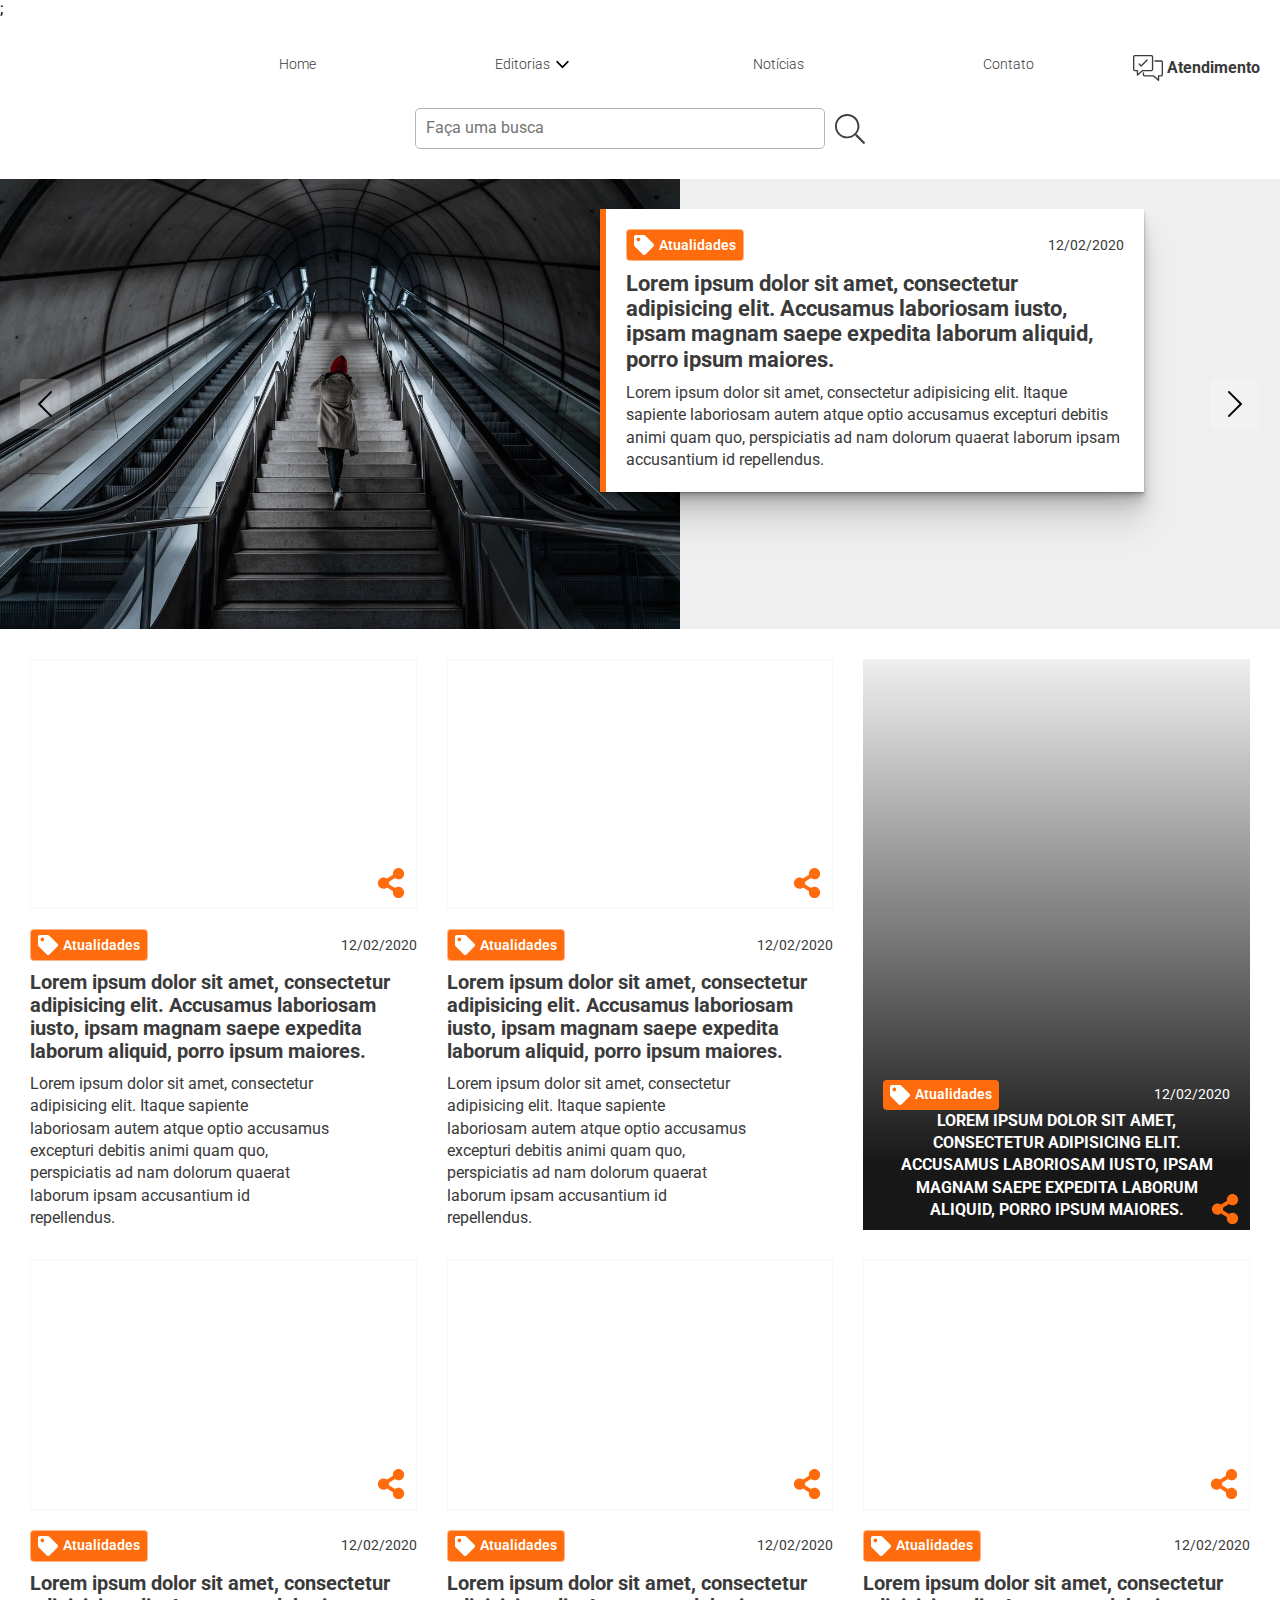
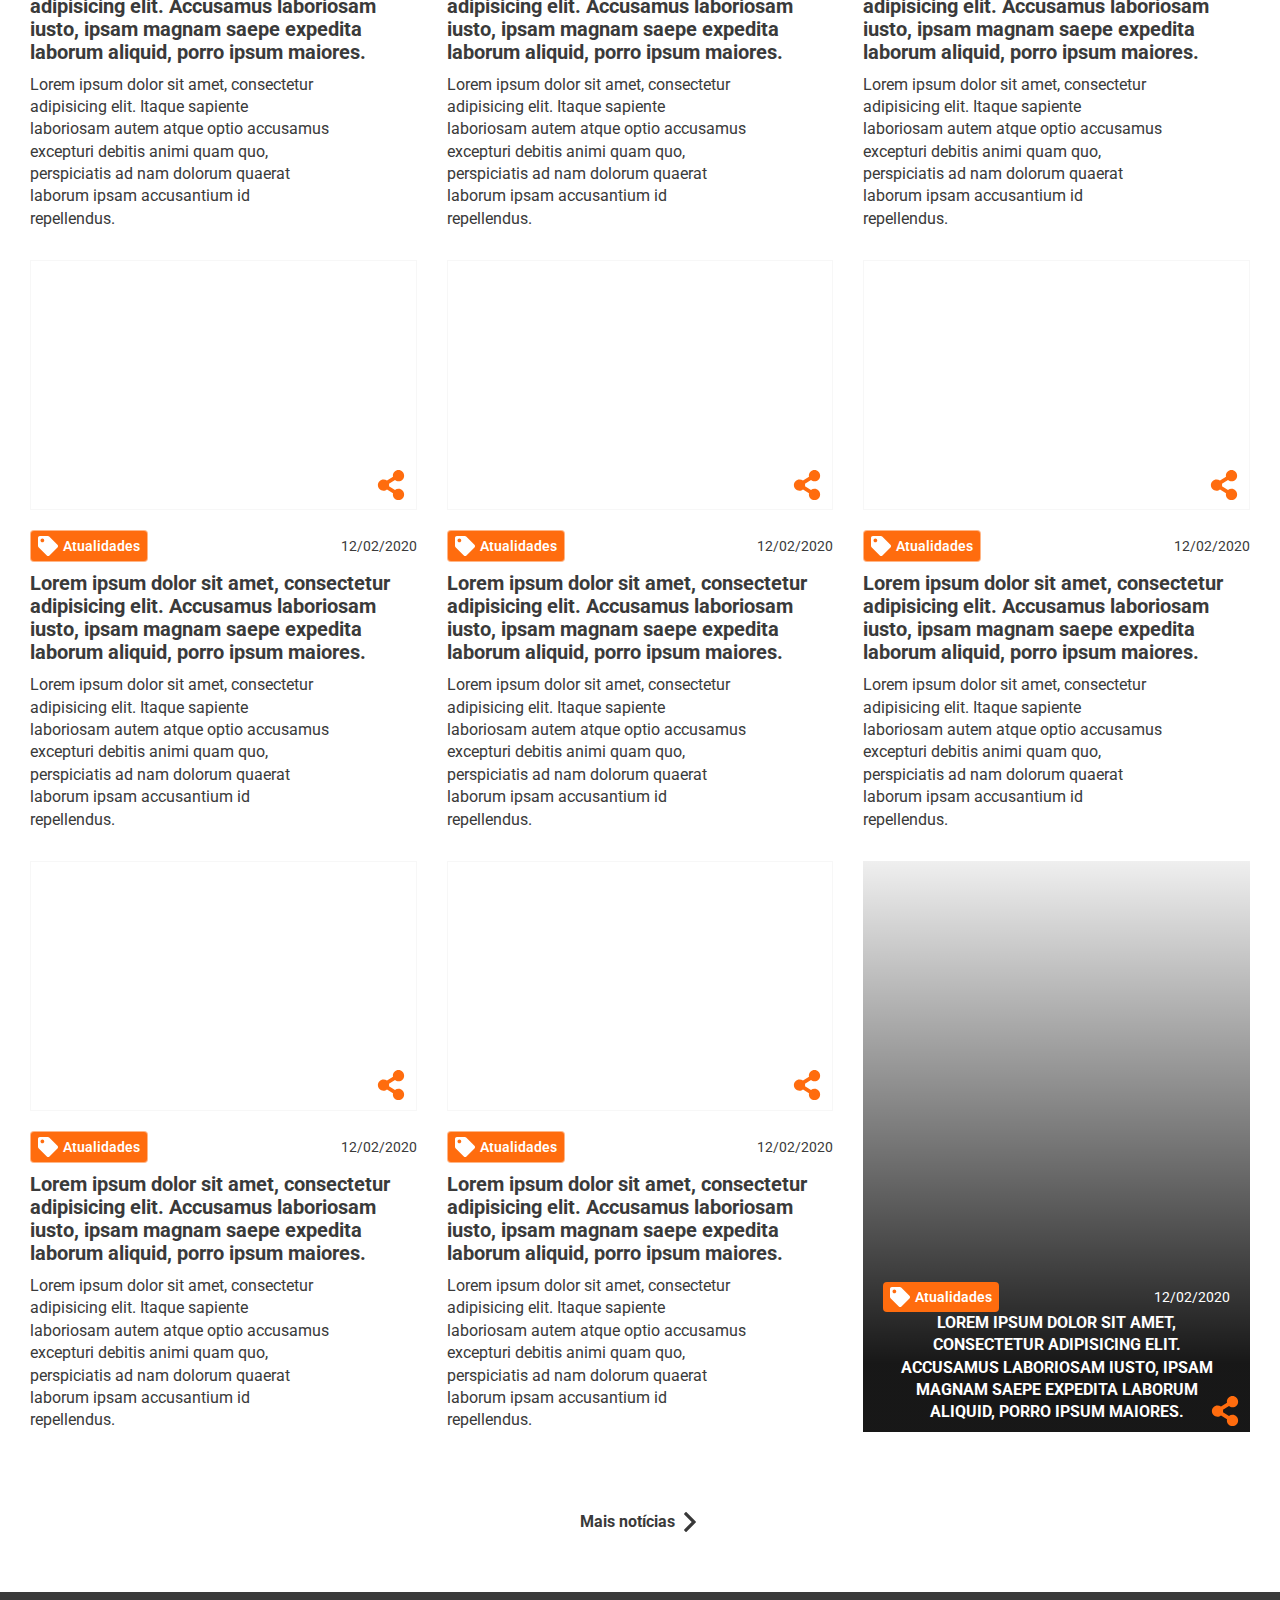
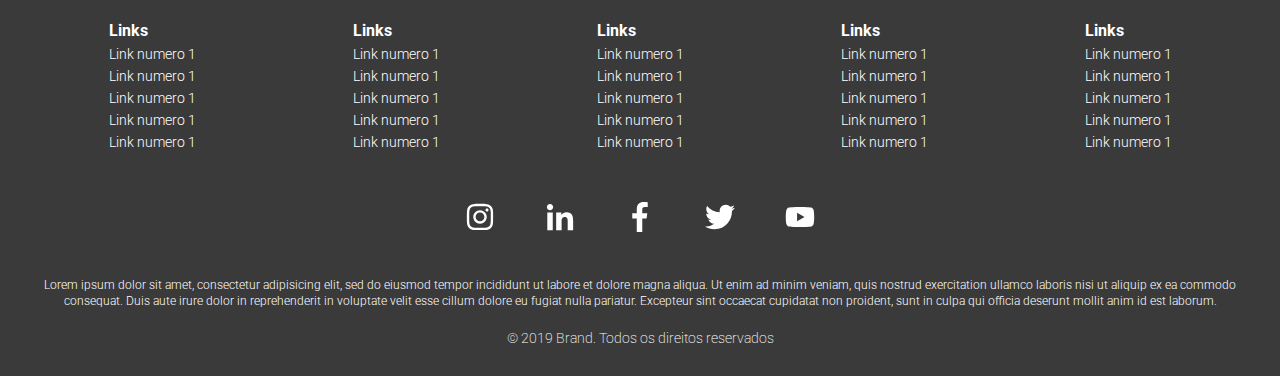
<file: index.html>
<!DOCTYPE html>
<html ⚡ lang="pt-BR">
  <head>
    <meta charset="utf-8"/>
    <title>Sample document</title>
    <!-- <link rel="canonical" href="./regular-html-version.html"/> -->
    <meta name="viewport" content="width=device-width,minimum-scale=1,initial-scale=1"/>
    <meta name="description" content="Lorem ipsum dolor sit amet, consectetur adipisicing elit. Necessitatibus inventore laborum, debitis. Totam consequuntur sed sint quis eaque aspernatur, a?">
    <style amp-custom>

    </style>


<!--     <script type="application/ld+json">
      {
        "@context": "http://schema.org",
        "@type": "NewsArticle",
        "headline": "Article headline",
        "image": ["thumbnail1.jpg"],
        "datePublished": "2015-02-05T08:00:00+08:00"
      }
    </script> -->



    <script async custom-element="amp-carousel"src="https://cdn.ampproject.org/v0/amp-carousel-0.1.js"></script> <script async custom-element="amp-ad"src="https://cdn.ampproject.org/v0/amp-ad-0.1.js"></script> <style amp-boilerplate> body {-webkit-animation: -amp-start 8s steps(1, end) 0s 1 normal both; -moz-animation: -amp-start 8s steps(1, end) 0s 1 normal both; -ms-animation: -amp-start 8s steps(1, end) 0s 1 normal both; animation: -amp-start 8s steps(1, end) 0s 1 normal both; } @-webkit-keyframes -amp-start {from {visibility: hidden; } to {visibility: visible; } } @-moz-keyframes -amp-start {from {visibility: hidden; } to {visibility: visible; } } @-ms-keyframes -amp-start {from {visibility: hidden; } to {visibility: visible; } } @-o-keyframes -amp-start {from {visibility: hidden; } to {visibility: visible; } } @keyframes -amp-start {from {visibility: hidden; } to {visibility: visible; } } </style> <noscript ><style amp-boilerplate> body {-webkit-animation: none; -moz-animation: none; -ms-animation: none; animation: none; } </style></noscript>


    <script async src="https://cdn.ampproject.org/v0.js"></script>
    <script async custom-element="amp-social-share" src="https://cdn.ampproject.org/v0/amp-social-share-0.1.js"></script>


    <!-- <link href="https://fonts.googleapis.com/css?family=Roboto:100,100i,300,300i,400,400i,500,500i,700,700i,900,900i&display=swap" rel="stylesheet"> -->

    <link rel="stylesheet" type="text/css" href="css/normalize.css">
    <link rel="stylesheet" type="text/css" href="css/config.css">
    <link rel="stylesheet" type="text/css" href="css/style.css">
    <link rel="stylesheet" type="text/css" href="css/mediaQueries.css">


  </head>


  <body onload="socialLabels()">;










<!-- início fullContainer -->
<div class="fullContainer">




















<header class="boxModelGrid">
  <div class="headerLogoWrapper">
    <amp-img alt="logo" src="img/logoHeader.webp" layout="fill" class="contain">
      <amp-img fallback alt="logo" src="img/logoHeader.jpg" layout="fill" class="contain"></amp-img>
    </amp-img>
  </div>
  <div class="headerMenu boxModelFlex">
    <a href="" aria-label="aLink" class="headerMenuUnit boxModelFlex aLink">Home</a>
    <a href="" aria-label="aLink" class="headerMenuUnit boxModelFlex aLink editoriasBtn">
      <span>Editorias</span>
      <svg xmlns="http://www.w3.org/2000/svg" viewBox="0 0 256 512" width="25" height="25"><path d="M119.5 326.9L3.5 209.1c-4.7-4.7-4.7-12.3 0-17l7.1-7.1c4.7-4.7 12.3-4.7 17 0L128 287.3l100.4-102.2c4.7-4.7 12.3-4.7 17 0l7.1 7.1c4.7 4.7 4.7 12.3 0 17L136.5 327c-4.7 4.6-12.3 4.6-17-.1z"/></svg>
      <div class="dropDownEditorias boxModelFlex">
        <a href="" aria-label="aLink">Cidade</a>
        <a href="" aria-label="aLink">Economia</a>
        <a href="" aria-label="aLink">Saúde</a>
        <a href="" aria-label="aLink">Cultura</a>
        <a href="" aria-label="aLink">Esporte</a>
      </div>
    </a>
    <a href="" aria-label="aLink" class="headerMenuUnit boxModelFlex aLink">Notícias</a>
    <a href="" aria-label="aLink" class="headerMenuUnit boxModelFlex aLink">Contato</a>
  </div>
  <div class="hamburguerMenuBtn boxModel">
    <svg xmlns="http://www.w3.org/2000/svg" viewBox="0 0 448 512" width="30" height="30"><path d="M436 124H12c-6.627 0-12-5.373-12-12V80c0-6.627 5.373-12 12-12h424c6.627 0 12 5.373 12 12v32c0 6.627-5.373 12-12 12zm0 160H12c-6.627 0-12-5.373-12-12v-32c0-6.627 5.373-12 12-12h424c6.627 0 12 5.373 12 12v32c0 6.627-5.373 12-12 12zm0 160H12c-6.627 0-12-5.373-12-12v-32c0-6.627 5.373-12 12-12h424c6.627 0 12 5.373 12 12v32c0 6.627-5.373 12-12 12z"/></svg>
  </div>
  <a href="" aria-label="aLink" class="headerAtendimentoBtn boxModelGrid aLink">
    <svg xmlns="http://www.w3.org/2000/svg" xmlns:xlink="http://www.w3.org/1999/xlink" x="0px" y="0px" viewBox="0 0 45.1 39" xml:space="preserve"> <path fill="none" stroke-width="2" stroke-linecap="round" stroke-linejoin="round" stroke-miterlimit="10" d="M27.7,23.5H14.2L6.7,30l0-6.5h-4c-0.9,0-1.7-0.8-1.7-1.7V2.7C1,1.8,1.8,1,2.7,1h25c0.9,0,1.7,0.8,1.7,1.7v19.1 C29.4,22.7,28.6,23.5,27.7,23.5z"/> <path fill="none" stroke-width="2" stroke-linecap="round" stroke-linejoin="round" stroke-miterlimit="10" d="M15.7,26.8v3c0,0.9,0.8,1.7,1.7,1.7h13.5l7.5,6.5v-6.5h4c0.9,0,1.7-0.8,1.7-1.7V10.7c0-0.9-0.8-1.7-1.7-1.7h-9.4"/> <polyline fill="none" stroke-width="2" stroke-linecap="round" stroke-linejoin="round" stroke-miterlimit="10" points="9.2,13.6 12.2,16.6 21.3,7.6   "/> </svg>
    <h4>Atendimento</h4>
  </a>
</header>

















<div class="mobileMenuContainer boxModelGrid">
  <div class="mobileMenuCloseBtn boxModel">
    <svg xmlns="http://www.w3.org/2000/svg" viewBox="0 0 320 512" width="25" height="25"><path d="M193.94 256L296.5 153.44l21.15-21.15c3.12-3.12 3.12-8.19 0-11.31l-22.63-22.63c-3.12-3.12-8.19-3.12-11.31 0L160 222.06 36.29 98.34c-3.12-3.12-8.19-3.12-11.31 0L2.34 120.97c-3.12 3.12-3.12 8.19 0 11.31L126.06 256 2.34 379.71c-3.12 3.12-3.12 8.19 0 11.31l22.63 22.63c3.12 3.12 8.19 3.12 11.31 0L160 289.94 262.56 392.5l21.15 21.15c3.12 3.12 8.19 3.12 11.31 0l22.63-22.63c3.12-3.12 3.12-8.19 0-11.31L193.94 256z"/></svg>
  </div>
  <div class="mobileLogoWrapper">
    <amp-img alt="logo" src="img/logoHeader.webp" layout="fill" class="contain">
      <amp-img fallback alt="logo" src="img/logoHeader.jpg" layout="fill" class="contain"></amp-img>
    </amp-img>
  </div>
  <div class="mobileMenu boxModelFlex">
    <a href="" aria-label="aLink" class="mobileMenuUnit boxModelFlex">Home</a>
    <a href="" aria-label="aLink" class="mobileMenuUnit boxModelFlex mobileEditoriasBtn">
      <span>Editorias</span>
      <svg class="mobileDropDownIcon" xmlns="http://www.w3.org/2000/svg" viewBox="0 0 256 512" width="25" height="25"><path d="M119.5 326.9L3.5 209.1c-4.7-4.7-4.7-12.3 0-17l7.1-7.1c4.7-4.7 12.3-4.7 17 0L128 287.3l100.4-102.2c4.7-4.7 12.3-4.7 17 0l7.1 7.1c4.7 4.7 4.7 12.3 0 17L136.5 327c-4.7 4.6-12.3 4.6-17-.1z"/></svg>
      <div class="mobileDropDownEditoriasContainer boxModel">
        <div class="mobileDropDownEditorias boxModelFlex">
          <a href="" aria-label="aLink">Cidade</a>
          <a href="" aria-label="aLink">Economia</a>
          <a href="" aria-label="aLink">Saúde</a>
          <a href="" aria-label="aLink">Cultura</a>
          <a href="" aria-label="aLink">Esporte</a>
        </div>
      </div>
    </a>
    <a href="" aria-label="aLink" class="mobileMenuUnit boxModelFlex">Notícias</a>
    <a href="" aria-label="aLink" class="mobileMenuUnit boxModelFlex">Contato</a>
  </div>
  <div class="mobileMenuSocial boxModelFlex">
    <a href="" aria-label="aLink">
      <svg xmlns="http://www.w3.org/2000/svg" viewBox="0 0 448 512" width="30" height="30"><path d="M224.1 141c-63.6 0-114.9 51.3-114.9 114.9s51.3 114.9 114.9 114.9S339 319.5 339 255.9 287.7 141 224.1 141zm0 189.6c-41.1 0-74.7-33.5-74.7-74.7s33.5-74.7 74.7-74.7 74.7 33.5 74.7 74.7-33.6 74.7-74.7 74.7zm146.4-194.3c0 14.9-12 26.8-26.8 26.8-14.9 0-26.8-12-26.8-26.8s12-26.8 26.8-26.8 26.8 12 26.8 26.8zm76.1 27.2c-1.7-35.9-9.9-67.7-36.2-93.9-26.2-26.2-58-34.4-93.9-36.2-37-2.1-147.9-2.1-184.9 0-35.8 1.7-67.6 9.9-93.9 36.1s-34.4 58-36.2 93.9c-2.1 37-2.1 147.9 0 184.9 1.7 35.9 9.9 67.7 36.2 93.9s58 34.4 93.9 36.2c37 2.1 147.9 2.1 184.9 0 35.9-1.7 67.7-9.9 93.9-36.2 26.2-26.2 34.4-58 36.2-93.9 2.1-37 2.1-147.8 0-184.8zM398.8 388c-7.8 19.6-22.9 34.7-42.6 42.6-29.5 11.7-99.5 9-132.1 9s-102.7 2.6-132.1-9c-19.6-7.8-34.7-22.9-42.6-42.6-11.7-29.5-9-99.5-9-132.1s-2.6-102.7 9-132.1c7.8-19.6 22.9-34.7 42.6-42.6 29.5-11.7 99.5-9 132.1-9s102.7-2.6 132.1 9c19.6 7.8 34.7 22.9 42.6 42.6 11.7 29.5 9 99.5 9 132.1s2.7 102.7-9 132.1z"/></svg>
    </a>
    <a href="" aria-label="aLink">
      <svg xmlns="http://www.w3.org/2000/svg" viewBox="0 0 448 512" width="30" height="30"><path d="M100.3 480H7.4V180.9h92.9V480zM53.8 140.1C24.1 140.1 0 115.5 0 85.8 0 56.1 24.1 32 53.8 32c29.7 0 53.8 24.1 53.8 53.8 0 29.7-24.1 54.3-53.8 54.3zM448 480h-92.7V334.4c0-34.7-.7-79.2-48.3-79.2-48.3 0-55.7 37.7-55.7 76.7V480h-92.8V180.9h89.1v40.8h1.3c12.4-23.5 42.7-48.3 87.9-48.3 94 0 111.3 61.9 111.3 142.3V480z"/></svg>
    </a>
    <a href="" aria-label="aLink">
      <svg xmlns="http://www.w3.org/2000/svg" viewBox="0 0 264 512" width="30" height="30"><path d="M76.7 512V283H0v-91h76.7v-71.7C76.7 42.4 124.3 0 193.8 0c33.3 0 61.9 2.5 70.2 3.6V85h-48.2c-37.8 0-45.1 18-45.1 44.3V192H256l-11.7 91h-73.6v229"/></svg>
    </a>
    <a href="" aria-label="aLink">
      <svg xmlns="http://www.w3.org/2000/svg" viewBox="0 0 512 512" width="30" height="30"><path d="M459.37 151.716c.325 4.548.325 9.097.325 13.645 0 138.72-105.583 298.558-298.558 298.558-59.452 0-114.68-17.219-161.137-47.106 8.447.974 16.568 1.299 25.34 1.299 49.055 0 94.213-16.568 130.274-44.832-46.132-.975-84.792-31.188-98.112-72.772 6.498.974 12.995 1.624 19.818 1.624 9.421 0 18.843-1.3 27.614-3.573-48.081-9.747-84.143-51.98-84.143-102.985v-1.299c13.969 7.797 30.214 12.67 47.431 13.319-28.264-18.843-46.781-51.005-46.781-87.391 0-19.492 5.197-37.36 14.294-52.954 51.655 63.675 129.3 105.258 216.365 109.807-1.624-7.797-2.599-15.918-2.599-24.04 0-57.828 46.782-104.934 104.934-104.934 30.213 0 57.502 12.67 76.67 33.137 23.715-4.548 46.456-13.32 66.599-25.34-7.798 24.366-24.366 44.833-46.132 57.827 21.117-2.273 41.584-8.122 60.426-16.243-14.292 20.791-32.161 39.308-52.628 54.253z"/></svg>
    </a>
    <a href="" aria-label="aLink">
      <svg xmlns="http://www.w3.org/2000/svg" viewBox="0 0 576 512" width="30" height="30"><path d="M549.655 124.083c-6.281-23.65-24.787-42.276-48.284-48.597C458.781 64 288 64 288 64S117.22 64 74.629 75.486c-23.497 6.322-42.003 24.947-48.284 48.597-11.412 42.867-11.412 132.305-11.412 132.305s0 89.438 11.412 132.305c6.281 23.65 24.787 41.5 48.284 47.821C117.22 448 288 448 288 448s170.78 0 213.371-11.486c23.497-6.321 42.003-24.171 48.284-47.821 11.412-42.867 11.412-132.305 11.412-132.305s0-89.438-11.412-132.305zm-317.51 213.508V175.185l142.739 81.205-142.739 81.201z"/></svg>
    </a>
  </div> 
</div>





















  <div class="topSearchBar boxModelGrid">
    <label for="topSearchBarInput" class="labelInput">Faça uma busca</label>
    <input type="" name="topSearchBarInput" id="topSearchBarInput" class="boxModel" placeholder="Faça uma busca">
    <a href="" aria-label="aLink">
      <svg xmlns="http://www.w3.org/2000/svg" xmlns:xlink="http://www.w3.org/1999/xlink" x="0px" y="0px" viewBox="0 0 36.7 36.7" xml:space="preserve"> <path fill="#404040" d="M36.5,34.5l-9.3-9.3c-0.2-0.2-0.4-0.3-0.6-0.3h-0.7c2.5-2.7,4-6.2,4-10.1C29.8,6.7,23.2,0,14.9,0 S0,6.7,0,14.9s6.7,14.9,14.9,14.9c3.9,0,7.5-1.5,10.1-4v0.7c0,0.2,0.1,0.4,0.3,0.6l9.3,9.3c0.3,0.3,0.9,0.3,1.2,0l0.7-0.7 C36.8,35.4,36.8,34.9,36.5,34.5z M14.9,27.5c-7,0-12.6-5.6-12.6-12.6S7.9,2.3,14.9,2.3s12.6,5.6,12.6,12.6S21.9,27.5,14.9,27.5z"/> </svg>
    </a>
  </div>

















<!-- <h1 class="headerTitle">MEDIA ROOM</h1> -->



















<div class="slideContainer boxModel">
  <div class="slideOverflow boxModelGrid">
    <div class="slideUnit boxModelGrid">
      <div class="slideImgWrapper boxModel">
        <amp-img alt="slides" src="img/slide1.webp" class="cover" layout="fill">
          <amp-img fallback alt="slides" src="img/slide1.jpg" class="cover" layout="fill"></amp-img>
        </amp-img>
      </div>
      <div class="slideTextSpace boxModelGrid">
        <a href="" aria-label="aLink" class="boxModelGrid tags">
          <svg xmlns="http://www.w3.org/2000/svg" viewBox="0 0 512 512" width="20" height="20"><path d="M0 252.118V48C0 21.49 21.49 0 48 0h204.118a48 48 0 0 1 33.941 14.059l211.882 211.882c18.745 18.745 18.745 49.137 0 67.882L293.823 497.941c-18.745 18.745-49.137 18.745-67.882 0L14.059 286.059A48 48 0 0 1 0 252.118zM112 64c-26.51 0-48 21.49-48 48s21.49 48 48 48 48-21.49 48-48-21.49-48-48-48z"/></svg>
          <span>Atualidades</span>
        </a>
        <span class="slideDate boxModel">12/02/2020</span>
        <a href="release.html" aria-label="aLink"><h2>Lorem ipsum dolor sit amet, consectetur adipisicing elit. Accusamus laboriosam iusto, ipsam magnam saepe expedita laborum aliquid, porro ipsum maiores.</h2></a>
        <p>Lorem ipsum dolor sit amet, consectetur adipisicing elit. Itaque sapiente laboriosam autem atque optio accusamus excepturi debitis animi quam quo, perspiciatis ad nam dolorum quaerat laborum ipsam accusantium id repellendus.</p>
      </div>
    </div>
    <div class="slideUnit boxModelGrid">
      <div class="slideImgWrapper boxModel">
        <amp-img hidden alt="slides" src="img/slide2.webp" class="cover" layout="fill" id="slide2">
          <amp-img hidden fallback alt="slides" src="img/slide2.jpg" class="cover" layout="fill"></amp-img>
        </amp-img>
      </div>
      <div class="slideTextSpace boxModelGrid">
        <a href="" aria-label="aLink" class="boxModelGrid tags">
          <svg xmlns="http://www.w3.org/2000/svg" viewBox="0 0 512 512" width="20" height="20"><path d="M0 252.118V48C0 21.49 21.49 0 48 0h204.118a48 48 0 0 1 33.941 14.059l211.882 211.882c18.745 18.745 18.745 49.137 0 67.882L293.823 497.941c-18.745 18.745-49.137 18.745-67.882 0L14.059 286.059A48 48 0 0 1 0 252.118zM112 64c-26.51 0-48 21.49-48 48s21.49 48 48 48 48-21.49 48-48-21.49-48-48-48z"/></svg>
          <span>Atualidades</span>
        </a>
        <span class="slideDate boxModel">12/02/2020</span>
        <a href="" aria-label="aLink"><h2>Lorem ipsum dolor sit amet, consectetur adipisicing elit. Accusamus laboriosam iusto, ipsam magnam saepe expedita laborum aliquid, porro ipsum maiores.</h2></a>
        <p>Lorem ipsum dolor sit amet, consectetur adipisicing elit. Itaque sapiente laboriosam autem atque optio accusamus excepturi debitis animi quam quo, perspiciatis ad nam dolorum quaerat laborum ipsam accusantium id repellendus.</p>
      </div>
    </div>
    <div class="slideUnit boxModelGrid">
      <div class="slideImgWrapper boxModel">
        <amp-img hidden alt="slides" src="img/slide3.webp" class="cover" layout="fill" id="slide3">
          <amp-img hidden fallback alt="slides" src="img/slide3.jpg" class="cover" layout="fill"></amp-img>
        </amp-img>
      </div>
      <div class="slideTextSpace boxModelGrid">
        <a href="" aria-label="aLink" class="boxModelGrid tags">
          <svg xmlns="http://www.w3.org/2000/svg" viewBox="0 0 512 512" width="20" height="20"><path d="M0 252.118V48C0 21.49 21.49 0 48 0h204.118a48 48 0 0 1 33.941 14.059l211.882 211.882c18.745 18.745 18.745 49.137 0 67.882L293.823 497.941c-18.745 18.745-49.137 18.745-67.882 0L14.059 286.059A48 48 0 0 1 0 252.118zM112 64c-26.51 0-48 21.49-48 48s21.49 48 48 48 48-21.49 48-48-21.49-48-48-48z"/></svg>
          <span>Atualidades</span>
        </a>
        <span class="slideDate boxModel">12/02/2020</span>
        <a href="" aria-label="aLink"><h2>Lorem ipsum dolor sit amet, consectetur adipisicing elit. Accusamus laboriosam iusto, ipsam magnam saepe expedita laborum aliquid, porro ipsum maiores.</h2></a>
        <p>Lorem ipsum dolor sit amet, consectetur adipisicing elit. Itaque sapiente laboriosam autem atque optio accusamus excepturi debitis animi quam quo, perspiciatis ad nam dolorum quaerat laborum ipsam accusantium id repellendus.</p>
      </div>
    </div>
    <div class="slideUnit boxModelGrid">
      <div class="slideImgWrapper boxModel">
        <amp-img hidden alt="slides" src="img/slide4.webp" class="cover" layout="fill" id="slide4">
          <amp-img hidden fallback alt="slides" src="img/slide4.jpg" class="cover" layout="fill"></amp-img>
        </amp-img>
      </div>
      <div class="slideTextSpace boxModelGrid">
        <a href="" aria-label="aLink" class="boxModelGrid tags">
          <svg xmlns="http://www.w3.org/2000/svg" viewBox="0 0 512 512" width="20" height="20"><path d="M0 252.118V48C0 21.49 21.49 0 48 0h204.118a48 48 0 0 1 33.941 14.059l211.882 211.882c18.745 18.745 18.745 49.137 0 67.882L293.823 497.941c-18.745 18.745-49.137 18.745-67.882 0L14.059 286.059A48 48 0 0 1 0 252.118zM112 64c-26.51 0-48 21.49-48 48s21.49 48 48 48 48-21.49 48-48-21.49-48-48-48z"/></svg>
          <span>Atualidades</span>
        </a>
        <span class="slideDate boxModel">12/02/2020</span>
        <a href="" aria-label="aLink"><h2>Lorem ipsum dolor sit amet, consectetur adipisicing elit. Accusamus laboriosam iusto, ipsam magnam saepe expedita laborum aliquid, porro ipsum maiores.</h2></a>
        <p>Lorem ipsum dolor sit amet, consectetur adipisicing elit. Itaque sapiente laboriosam autem atque optio accusamus excepturi debitis animi quam quo, perspiciatis ad nam dolorum quaerat laborum ipsam accusantium id repellendus.</p>
      </div>
    </div>
  </div>
  <div class="slideArrowsWrapper boxModelFlex">
    <div class="arrowLeft boxModel" on="tap:slide2.show,slide3.show,slide4.show">
      <svg xmlns="http://www.w3.org/2000/svg" viewBox="0 0 256 512" width="30" height="30"><path d="M238.475 475.535l7.071-7.07c4.686-4.686 4.686-12.284 0-16.971L50.053 256 245.546 60.506c4.686-4.686 4.686-12.284 0-16.971l-7.071-7.07c-4.686-4.686-12.284-4.686-16.97 0L10.454 247.515c-4.686 4.686-4.686 12.284 0 16.971l211.051 211.05c4.686 4.686 12.284 4.686 16.97-.001z"/></svg>
    </div>
    <div class="arrowRight boxModel" on="tap:slide2.show,slide3.show,slide4.show">
      <svg xmlns="http://www.w3.org/2000/svg" viewBox="0 0 256 512" width="30" height="30"><path d="M17.525 36.465l-7.071 7.07c-4.686 4.686-4.686 12.284 0 16.971L205.947 256 10.454 451.494c-4.686 4.686-4.686 12.284 0 16.971l7.071 7.07c4.686 4.686 12.284 4.686 16.97 0l211.051-211.05c4.686-4.686 4.686-12.284 0-16.971L34.495 36.465c-4.686-4.687-12.284-4.687-16.97 0z"/></svg>
    </div>
  </div>
</div>
































<div class="noticiasGrid boxModelGrid">
  <div class="noticiaAsideUnitWrapper boxModelGrid">
    <amp-img alt="noticias" src="img/photo-1505211903548-bcbdfae1a1e9.webp" class="cover" layout="fill">
      <amp-img fallback alt="noticias" src="img/photo-1505211903548-bcbdfae1a1e9.jpg" class="cover" layout="fill"></amp-img>
    </amp-img>
    <div class="noticiaTextsWrapper boxModelGrid">
      <a href="" aria-label="aLink" class="boxModelGrid tags">
        <svg xmlns="http://www.w3.org/2000/svg" viewBox="0 0 512 512" width="20" height="20"><path d="M0 252.118V48C0 21.49 21.49 0 48 0h204.118a48 48 0 0 1 33.941 14.059l211.882 211.882c18.745 18.745 18.745 49.137 0 67.882L293.823 497.941c-18.745 18.745-49.137 18.745-67.882 0L14.059 286.059A48 48 0 0 1 0 252.118zM112 64c-26.51 0-48 21.49-48 48s21.49 48 48 48 48-21.49 48-48-21.49-48-48-48z"/></svg>
        <span>Atualidades</span>
      </a>
      <span class="slideDate boxModel">12/02/2020</span>
    </div>
    <a href="" aria-label="aLink" class="noticiasTitles"><h4>Lorem ipsum dolor sit amet, consectetur adipisicing elit. Accusamus laboriosam iusto, ipsam magnam saepe expedita laborum aliquid, porro ipsum maiores.</h4></a>
    <div class="noticiasSocialShareWrapper boxModel">
      <div class="noticiasSocialShare boxModelFlex">
        <div class="shareIcon">
          <svg xmlns="http://www.w3.org/2000/svg" viewBox="0 0 448 512" width="30" height="30"><path d="M352 320c-22.608 0-43.387 7.819-59.79 20.895l-102.486-64.054a96.551 96.551 0 0 0 0-41.683l102.486-64.054C308.613 184.181 329.392 192 352 192c53.019 0 96-42.981 96-96S405.019 0 352 0s-96 42.981-96 96c0 7.158.79 14.13 2.276 20.841L155.79 180.895C139.387 167.819 118.608 160 96 160c-53.019 0-96 42.981-96 96s42.981 96 96 96c22.608 0 43.387-7.819 59.79-20.895l102.486 64.054A96.301 96.301 0 0 0 256 416c0 53.019 42.981 96 96 96s96-42.981 96-96-42.981-96-96-96z"/></svg>
        </div>
        <div class="socialShareBtns boxModelFlex">
          <amp-social-share class="socialShareIcon" type="email" width="40" height="40"></amp-social-share>
          <amp-social-share class="socialShareIcon" type="facebook" width="40" height="40" data-param-app_id="254325784911610"></amp-social-share>
          <amp-social-share class="socialShareIcon" type="linkedin" width="40" height="40"></amp-social-share>
          <amp-social-share class="socialShareIcon" type="twitter" width="40" height="40"></amp-social-share>
          <amp-social-share class="socialShareIcon" type="whatsapp" width="40" height="40"></amp-social-share>
        </div>
      </div>
    </div>
  </div>
  <div class="noticiaAsideUnitWrapper boxModelGrid">
    <amp-img alt="noticias" src="img/photo-1571618604708-7646a634db93.webp" class="cover" layout="fill">
      <amp-img fallback alt="noticias" src="img/photo-1571618604708-7646a634db93.jpg" class="cover" layout="fill"></amp-img>
    </amp-img>
    <div class="noticiaTextsWrapper boxModelGrid">
      <a href="" aria-label="aLink" class="boxModelGrid tags">
        <svg xmlns="http://www.w3.org/2000/svg" viewBox="0 0 512 512" width="20" height="20"><path d="M0 252.118V48C0 21.49 21.49 0 48 0h204.118a48 48 0 0 1 33.941 14.059l211.882 211.882c18.745 18.745 18.745 49.137 0 67.882L293.823 497.941c-18.745 18.745-49.137 18.745-67.882 0L14.059 286.059A48 48 0 0 1 0 252.118zM112 64c-26.51 0-48 21.49-48 48s21.49 48 48 48 48-21.49 48-48-21.49-48-48-48z"/></svg>
        <span>Atualidades</span>
      </a>
      <span class="slideDate boxModel">12/02/2020</span>
    </div>
    <a href="" aria-label="aLink" class="noticiasTitles"><h4>Lorem ipsum dolor sit amet, consectetur adipisicing elit. Accusamus laboriosam iusto, ipsam magnam saepe expedita laborum aliquid, porro ipsum maiores.</h4></a>
    <div class="noticiasSocialShareWrapper boxModel">
      <div class="noticiasSocialShare boxModelFlex">
        <div class="shareIcon">
          <svg xmlns="http://www.w3.org/2000/svg" viewBox="0 0 448 512" width="30" height="30"><path d="M352 320c-22.608 0-43.387 7.819-59.79 20.895l-102.486-64.054a96.551 96.551 0 0 0 0-41.683l102.486-64.054C308.613 184.181 329.392 192 352 192c53.019 0 96-42.981 96-96S405.019 0 352 0s-96 42.981-96 96c0 7.158.79 14.13 2.276 20.841L155.79 180.895C139.387 167.819 118.608 160 96 160c-53.019 0-96 42.981-96 96s42.981 96 96 96c22.608 0 43.387-7.819 59.79-20.895l102.486 64.054A96.301 96.301 0 0 0 256 416c0 53.019 42.981 96 96 96s96-42.981 96-96-42.981-96-96-96z"/></svg>
        </div>
        <div class="socialShareBtns boxModelFlex">
          <amp-social-share class="socialShareIcon" type="email" width="40" height="40"></amp-social-share>
          <amp-social-share class="socialShareIcon" type="facebook" width="40" height="40" data-param-app_id="254325784911610"></amp-social-share>
          <amp-social-share class="socialShareIcon" type="linkedin" width="40" height="40"></amp-social-share>
          <amp-social-share class="socialShareIcon" type="twitter" width="40" height="40"></amp-social-share>
          <amp-social-share class="socialShareIcon" type="whatsapp" width="40" height="40"></amp-social-share>
        </div>
      </div>
    </div>
  </div>
  <div class="noticiaUnitWrapper boxModelFlex">
    <div class="noticiaImgWrapper boxModel">
      <amp-img alt="noticias" src="img/photo-1575973276550-75b16d83a2ab.webp" class="cover" layout="fill">
        <amp-img fallback alt="noticias" src="img/photo-1575973276550-75b16d83a2ab.jpg" class="cover" layout="fill"></amp-img>
      </amp-img>
      <div class="noticiasSocialShareWrapper boxModel">
        <div class="noticiasSocialShare boxModelFlex">
          <div class="shareIcon">
            <svg xmlns="http://www.w3.org/2000/svg" viewBox="0 0 448 512" width="30" height="30"><path d="M352 320c-22.608 0-43.387 7.819-59.79 20.895l-102.486-64.054a96.551 96.551 0 0 0 0-41.683l102.486-64.054C308.613 184.181 329.392 192 352 192c53.019 0 96-42.981 96-96S405.019 0 352 0s-96 42.981-96 96c0 7.158.79 14.13 2.276 20.841L155.79 180.895C139.387 167.819 118.608 160 96 160c-53.019 0-96 42.981-96 96s42.981 96 96 96c22.608 0 43.387-7.819 59.79-20.895l102.486 64.054A96.301 96.301 0 0 0 256 416c0 53.019 42.981 96 96 96s96-42.981 96-96-42.981-96-96-96z"/></svg>
          </div>
          <div class="socialShareBtns boxModelFlex">
            <amp-social-share class="socialShareIcon" type="email" width="40" height="40"></amp-social-share>
            <amp-social-share class="socialShareIcon" type="facebook" width="40" height="40" data-param-app_id="254325784911610"></amp-social-share>
            <amp-social-share class="socialShareIcon" type="linkedin" width="40" height="40"></amp-social-share>
            <amp-social-share class="socialShareIcon" type="twitter" width="40" height="40"></amp-social-share>
            <amp-social-share class="socialShareIcon" type="whatsapp" width="40" height="40"></amp-social-share>
          </div>
        </div>
      </div>
    </div>
    <div class="noticiaTextsWrapper boxModelGrid">
      <a href="" aria-label="aLink" class="boxModelGrid tags">
        <svg xmlns="http://www.w3.org/2000/svg" viewBox="0 0 512 512" width="20" height="20"><path d="M0 252.118V48C0 21.49 21.49 0 48 0h204.118a48 48 0 0 1 33.941 14.059l211.882 211.882c18.745 18.745 18.745 49.137 0 67.882L293.823 497.941c-18.745 18.745-49.137 18.745-67.882 0L14.059 286.059A48 48 0 0 1 0 252.118zM112 64c-26.51 0-48 21.49-48 48s21.49 48 48 48 48-21.49 48-48-21.49-48-48-48z"/></svg>
        <span>Atualidades</span>
      </a>
      <span class="slideDate boxModel">12/02/2020</span>
      <a href="" aria-label="aLink" class="noticiasTitles"><h3>Lorem ipsum dolor sit amet, consectetur adipisicing elit. Accusamus laboriosam iusto, ipsam magnam saepe expedita laborum aliquid, porro ipsum maiores.</h3></a>
      <p class="noticiasSubtitle">Lorem ipsum dolor sit amet, consectetur adipisicing elit. Itaque sapiente laboriosam autem atque optio accusamus excepturi debitis animi quam quo, perspiciatis ad nam dolorum quaerat laborum ipsam accusantium id repellendus.</p>
    </div>
  </div>
  <div class="noticiaUnitWrapper boxModelFlex">
    <div class="noticiaImgWrapper boxModel">
      <amp-img alt="noticias" src="img/photo-1566023497729-78af8c1f0e62.webp" class="cover" layout="fill">
        <amp-img fallback alt="noticias" src="img/photo-1566023497729-78af8c1f0e62.jpg" class="cover" layout="fill"></amp-img>
      </amp-img>
      <div class="noticiasSocialShareWrapper boxModel">
        <div class="noticiasSocialShare boxModelFlex">
          <div class="shareIcon">
            <svg xmlns="http://www.w3.org/2000/svg" viewBox="0 0 448 512" width="30" height="30"><path d="M352 320c-22.608 0-43.387 7.819-59.79 20.895l-102.486-64.054a96.551 96.551 0 0 0 0-41.683l102.486-64.054C308.613 184.181 329.392 192 352 192c53.019 0 96-42.981 96-96S405.019 0 352 0s-96 42.981-96 96c0 7.158.79 14.13 2.276 20.841L155.79 180.895C139.387 167.819 118.608 160 96 160c-53.019 0-96 42.981-96 96s42.981 96 96 96c22.608 0 43.387-7.819 59.79-20.895l102.486 64.054A96.301 96.301 0 0 0 256 416c0 53.019 42.981 96 96 96s96-42.981 96-96-42.981-96-96-96z"/></svg>
          </div>
          <div class="socialShareBtns boxModelFlex">
            <amp-social-share class="socialShareIcon" type="email" width="40" height="40"></amp-social-share>
            <amp-social-share class="socialShareIcon" type="facebook" width="40" height="40" data-param-app_id="254325784911610"></amp-social-share>
            <amp-social-share class="socialShareIcon" type="linkedin" width="40" height="40"></amp-social-share>
            <amp-social-share class="socialShareIcon" type="twitter" width="40" height="40"></amp-social-share>
            <amp-social-share class="socialShareIcon" type="whatsapp" width="40" height="40"></amp-social-share>
          </div>
        </div>
      </div>
    </div>
    <div class="noticiaTextsWrapper boxModelGrid">
      <a href="" aria-label="aLink" class="boxModelGrid tags">
        <svg xmlns="http://www.w3.org/2000/svg" viewBox="0 0 512 512" width="20" height="20"><path d="M0 252.118V48C0 21.49 21.49 0 48 0h204.118a48 48 0 0 1 33.941 14.059l211.882 211.882c18.745 18.745 18.745 49.137 0 67.882L293.823 497.941c-18.745 18.745-49.137 18.745-67.882 0L14.059 286.059A48 48 0 0 1 0 252.118zM112 64c-26.51 0-48 21.49-48 48s21.49 48 48 48 48-21.49 48-48-21.49-48-48-48z"/></svg>
        <span>Atualidades</span>
      </a>
      <span class="slideDate boxModel">12/02/2020</span>
      <a href="" aria-label="aLink" class="noticiasTitles"><h3>Lorem ipsum dolor sit amet, consectetur adipisicing elit. Accusamus laboriosam iusto, ipsam magnam saepe expedita laborum aliquid, porro ipsum maiores.</h3></a>
      <p class="noticiasSubtitle">Lorem ipsum dolor sit amet, consectetur adipisicing elit. Itaque sapiente laboriosam autem atque optio accusamus excepturi debitis animi quam quo, perspiciatis ad nam dolorum quaerat laborum ipsam accusantium id repellendus.</p>
    </div>
  </div>
  <div class="noticiaUnitWrapper boxModelFlex">
    <div class="noticiaImgWrapper boxModel">
      <amp-img alt="noticias" src="img/photo-1561205640-3c60e8595e75.webp" class="cover" layout="fill">
        <amp-img fallback alt="noticias" src="img/photo-1561205640-3c60e8595e75.jpg" class="cover" layout="fill"></amp-img>
      </amp-img>
      <div class="noticiasSocialShareWrapper boxModel">
        <div class="noticiasSocialShare boxModelFlex">
          <div class="shareIcon">
            <svg xmlns="http://www.w3.org/2000/svg" viewBox="0 0 448 512" width="30" height="30"><path d="M352 320c-22.608 0-43.387 7.819-59.79 20.895l-102.486-64.054a96.551 96.551 0 0 0 0-41.683l102.486-64.054C308.613 184.181 329.392 192 352 192c53.019 0 96-42.981 96-96S405.019 0 352 0s-96 42.981-96 96c0 7.158.79 14.13 2.276 20.841L155.79 180.895C139.387 167.819 118.608 160 96 160c-53.019 0-96 42.981-96 96s42.981 96 96 96c22.608 0 43.387-7.819 59.79-20.895l102.486 64.054A96.301 96.301 0 0 0 256 416c0 53.019 42.981 96 96 96s96-42.981 96-96-42.981-96-96-96z"/></svg>
          </div>
          <div class="socialShareBtns boxModelFlex">
            <amp-social-share class="socialShareIcon" type="email" width="40" height="40"></amp-social-share>
            <amp-social-share class="socialShareIcon" type="facebook" width="40" height="40" data-param-app_id="254325784911610"></amp-social-share>
            <amp-social-share class="socialShareIcon" type="linkedin" width="40" height="40"></amp-social-share>
            <amp-social-share class="socialShareIcon" type="twitter" width="40" height="40"></amp-social-share>
            <amp-social-share class="socialShareIcon" type="whatsapp" width="40" height="40"></amp-social-share>
          </div>
        </div>
      </div>
    </div>
    <div class="noticiaTextsWrapper boxModelGrid">
      <a href="" aria-label="aLink" class="boxModelGrid tags">
        <svg xmlns="http://www.w3.org/2000/svg" viewBox="0 0 512 512" width="20" height="20"><path d="M0 252.118V48C0 21.49 21.49 0 48 0h204.118a48 48 0 0 1 33.941 14.059l211.882 211.882c18.745 18.745 18.745 49.137 0 67.882L293.823 497.941c-18.745 18.745-49.137 18.745-67.882 0L14.059 286.059A48 48 0 0 1 0 252.118zM112 64c-26.51 0-48 21.49-48 48s21.49 48 48 48 48-21.49 48-48-21.49-48-48-48z"/></svg>
        <span>Atualidades</span>
      </a>
      <span class="slideDate boxModel">12/02/2020</span>
      <a href="" aria-label="aLink" class="noticiasTitles"><h3>Lorem ipsum dolor sit amet, consectetur adipisicing elit. Accusamus laboriosam iusto, ipsam magnam saepe expedita laborum aliquid, porro ipsum maiores.</h3></a>
      <p class="noticiasSubtitle">Lorem ipsum dolor sit amet, consectetur adipisicing elit. Itaque sapiente laboriosam autem atque optio accusamus excepturi debitis animi quam quo, perspiciatis ad nam dolorum quaerat laborum ipsam accusantium id repellendus.</p>
    </div>
  </div>
  <div class="noticiaUnitWrapper boxModelFlex">
    <div class="noticiaImgWrapper boxModel">
      <amp-img alt="noticias" src="img/photo-1500849127322-32f89cca474e.webp" class="cover" layout="fill">
        <amp-img fallback alt="noticias" src="img/photo-1500849127322-32f89cca474e.jpg" class="cover" layout="fill"></amp-img>
      </amp-img>
      <div class="noticiasSocialShareWrapper boxModel">
        <div class="noticiasSocialShare boxModelFlex">
          <div class="shareIcon">
            <svg xmlns="http://www.w3.org/2000/svg" viewBox="0 0 448 512" width="30" height="30"><path d="M352 320c-22.608 0-43.387 7.819-59.79 20.895l-102.486-64.054a96.551 96.551 0 0 0 0-41.683l102.486-64.054C308.613 184.181 329.392 192 352 192c53.019 0 96-42.981 96-96S405.019 0 352 0s-96 42.981-96 96c0 7.158.79 14.13 2.276 20.841L155.79 180.895C139.387 167.819 118.608 160 96 160c-53.019 0-96 42.981-96 96s42.981 96 96 96c22.608 0 43.387-7.819 59.79-20.895l102.486 64.054A96.301 96.301 0 0 0 256 416c0 53.019 42.981 96 96 96s96-42.981 96-96-42.981-96-96-96z"/></svg>
          </div>
          <div class="socialShareBtns boxModelFlex">
            <amp-social-share class="socialShareIcon" type="email" width="40" height="40"></amp-social-share>
            <amp-social-share class="socialShareIcon" type="facebook" width="40" height="40" data-param-app_id="254325784911610"></amp-social-share>
            <amp-social-share class="socialShareIcon" type="linkedin" width="40" height="40"></amp-social-share>
            <amp-social-share class="socialShareIcon" type="twitter" width="40" height="40"></amp-social-share>
            <amp-social-share class="socialShareIcon" type="whatsapp" width="40" height="40"></amp-social-share>
          </div>
        </div>
      </div>
    </div>
    <div class="noticiaTextsWrapper boxModelGrid">
      <a href="" aria-label="aLink" class="boxModelGrid tags">
        <svg xmlns="http://www.w3.org/2000/svg" viewBox="0 0 512 512" width="20" height="20"><path d="M0 252.118V48C0 21.49 21.49 0 48 0h204.118a48 48 0 0 1 33.941 14.059l211.882 211.882c18.745 18.745 18.745 49.137 0 67.882L293.823 497.941c-18.745 18.745-49.137 18.745-67.882 0L14.059 286.059A48 48 0 0 1 0 252.118zM112 64c-26.51 0-48 21.49-48 48s21.49 48 48 48 48-21.49 48-48-21.49-48-48-48z"/></svg>
        <span>Atualidades</span>
      </a>
      <span class="slideDate boxModel">12/02/2020</span>
      <a href="" aria-label="aLink" class="noticiasTitles"><h3>Lorem ipsum dolor sit amet, consectetur adipisicing elit. Accusamus laboriosam iusto, ipsam magnam saepe expedita laborum aliquid, porro ipsum maiores.</h3></a>
      <p class="noticiasSubtitle">Lorem ipsum dolor sit amet, consectetur adipisicing elit. Itaque sapiente laboriosam autem atque optio accusamus excepturi debitis animi quam quo, perspiciatis ad nam dolorum quaerat laborum ipsam accusantium id repellendus.</p>
    </div>
  </div>
  <div class="noticiaUnitWrapper boxModelFlex">
    <div class="noticiaImgWrapper boxModel">
      <amp-img alt="noticias" src="img/photo-1518599904199-0ca897819ddb.webp" class="cover" layout="fill">
        <amp-img fallback alt="noticias" src="img/photo-1518599904199-0ca897819ddb.jpg" class="cover" layout="fill"></amp-img>
      </amp-img>
      <div class="noticiasSocialShareWrapper boxModel">
        <div class="noticiasSocialShare boxModelFlex">
          <div class="shareIcon">
            <svg xmlns="http://www.w3.org/2000/svg" viewBox="0 0 448 512" width="30" height="30"><path d="M352 320c-22.608 0-43.387 7.819-59.79 20.895l-102.486-64.054a96.551 96.551 0 0 0 0-41.683l102.486-64.054C308.613 184.181 329.392 192 352 192c53.019 0 96-42.981 96-96S405.019 0 352 0s-96 42.981-96 96c0 7.158.79 14.13 2.276 20.841L155.79 180.895C139.387 167.819 118.608 160 96 160c-53.019 0-96 42.981-96 96s42.981 96 96 96c22.608 0 43.387-7.819 59.79-20.895l102.486 64.054A96.301 96.301 0 0 0 256 416c0 53.019 42.981 96 96 96s96-42.981 96-96-42.981-96-96-96z"/></svg>
          </div>
          <div class="socialShareBtns boxModelFlex">
            <amp-social-share class="socialShareIcon" type="email" width="40" height="40"></amp-social-share>
            <amp-social-share class="socialShareIcon" type="facebook" width="40" height="40" data-param-app_id="254325784911610"></amp-social-share>
            <amp-social-share class="socialShareIcon" type="linkedin" width="40" height="40"></amp-social-share>
            <amp-social-share class="socialShareIcon" type="twitter" width="40" height="40"></amp-social-share>
            <amp-social-share class="socialShareIcon" type="whatsapp" width="40" height="40"></amp-social-share>
          </div>
        </div>
      </div>
    </div>
    <div class="noticiaTextsWrapper boxModelGrid">
      <a href="" aria-label="aLink" class="boxModelGrid tags">
        <svg xmlns="http://www.w3.org/2000/svg" viewBox="0 0 512 512" width="20" height="20"><path d="M0 252.118V48C0 21.49 21.49 0 48 0h204.118a48 48 0 0 1 33.941 14.059l211.882 211.882c18.745 18.745 18.745 49.137 0 67.882L293.823 497.941c-18.745 18.745-49.137 18.745-67.882 0L14.059 286.059A48 48 0 0 1 0 252.118zM112 64c-26.51 0-48 21.49-48 48s21.49 48 48 48 48-21.49 48-48-21.49-48-48-48z"/></svg>
        <span>Atualidades</span>
      </a>
      <span class="slideDate boxModel">12/02/2020</span>
      <a href="" aria-label="aLink" class="noticiasTitles"><h3>Lorem ipsum dolor sit amet, consectetur adipisicing elit. Accusamus laboriosam iusto, ipsam magnam saepe expedita laborum aliquid, porro ipsum maiores.</h3></a>
      <p class="noticiasSubtitle">Lorem ipsum dolor sit amet, consectetur adipisicing elit. Itaque sapiente laboriosam autem atque optio accusamus excepturi debitis animi quam quo, perspiciatis ad nam dolorum quaerat laborum ipsam accusantium id repellendus.</p>
    </div>
  </div>
  <div class="noticiaUnitWrapper boxModelFlex">
    <div class="noticiaImgWrapper boxModel">
      <amp-img alt="noticias" src="img/photo-1568402102877-fc6db6fe12e8.webp" class="cover" layout="fill">
        <amp-img fallback alt="noticias" src="img/photo-1568402102877-fc6db6fe12e8.jpg" class="cover" layout="fill"></amp-img>
      </amp-img>
      <div class="noticiasSocialShareWrapper boxModel">
        <div class="noticiasSocialShare boxModelFlex">
          <div class="shareIcon">
            <svg xmlns="http://www.w3.org/2000/svg" viewBox="0 0 448 512" width="30" height="30"><path d="M352 320c-22.608 0-43.387 7.819-59.79 20.895l-102.486-64.054a96.551 96.551 0 0 0 0-41.683l102.486-64.054C308.613 184.181 329.392 192 352 192c53.019 0 96-42.981 96-96S405.019 0 352 0s-96 42.981-96 96c0 7.158.79 14.13 2.276 20.841L155.79 180.895C139.387 167.819 118.608 160 96 160c-53.019 0-96 42.981-96 96s42.981 96 96 96c22.608 0 43.387-7.819 59.79-20.895l102.486 64.054A96.301 96.301 0 0 0 256 416c0 53.019 42.981 96 96 96s96-42.981 96-96-42.981-96-96-96z"/></svg>
          </div>
          <div class="socialShareBtns boxModelFlex">
            <amp-social-share class="socialShareIcon" type="email" width="40" height="40"></amp-social-share>
            <amp-social-share class="socialShareIcon" type="facebook" width="40" height="40" data-param-app_id="254325784911610"></amp-social-share>
            <amp-social-share class="socialShareIcon" type="linkedin" width="40" height="40"></amp-social-share>
            <amp-social-share class="socialShareIcon" type="twitter" width="40" height="40"></amp-social-share>
            <amp-social-share class="socialShareIcon" type="whatsapp" width="40" height="40"></amp-social-share>
          </div>
        </div>
      </div>
    </div>
    <div class="noticiaTextsWrapper boxModelGrid">
      <a href="" aria-label="aLink" class="boxModelGrid tags">
        <svg xmlns="http://www.w3.org/2000/svg" viewBox="0 0 512 512" width="20" height="20"><path d="M0 252.118V48C0 21.49 21.49 0 48 0h204.118a48 48 0 0 1 33.941 14.059l211.882 211.882c18.745 18.745 18.745 49.137 0 67.882L293.823 497.941c-18.745 18.745-49.137 18.745-67.882 0L14.059 286.059A48 48 0 0 1 0 252.118zM112 64c-26.51 0-48 21.49-48 48s21.49 48 48 48 48-21.49 48-48-21.49-48-48-48z"/></svg>
        <span>Atualidades</span>
      </a>
      <span class="slideDate boxModel">12/02/2020</span>
      <a href="" aria-label="aLink" class="noticiasTitles"><h3>Lorem ipsum dolor sit amet, consectetur adipisicing elit. Accusamus laboriosam iusto, ipsam magnam saepe expedita laborum aliquid, porro ipsum maiores.</h3></a>
      <p class="noticiasSubtitle">Lorem ipsum dolor sit amet, consectetur adipisicing elit. Itaque sapiente laboriosam autem atque optio accusamus excepturi debitis animi quam quo, perspiciatis ad nam dolorum quaerat laborum ipsam accusantium id repellendus.</p>
    </div>
  </div>
  <div class="noticiaUnitWrapper boxModelFlex">
    <div class="noticiaImgWrapper boxModel">
      <amp-img alt="noticias" src="img/photo-1571168922870-b81f4d2cde64.webp" class="cover" layout="fill">
        <amp-img fallback alt="noticias" src="img/photo-1571168922870-b81f4d2cde64.jpg" class="cover" layout="fill"></amp-img>
      </amp-img>
      <div class="noticiasSocialShareWrapper boxModel">
        <div class="noticiasSocialShare boxModelFlex">
          <div class="shareIcon">
            <svg xmlns="http://www.w3.org/2000/svg" viewBox="0 0 448 512" width="30" height="30"><path d="M352 320c-22.608 0-43.387 7.819-59.79 20.895l-102.486-64.054a96.551 96.551 0 0 0 0-41.683l102.486-64.054C308.613 184.181 329.392 192 352 192c53.019 0 96-42.981 96-96S405.019 0 352 0s-96 42.981-96 96c0 7.158.79 14.13 2.276 20.841L155.79 180.895C139.387 167.819 118.608 160 96 160c-53.019 0-96 42.981-96 96s42.981 96 96 96c22.608 0 43.387-7.819 59.79-20.895l102.486 64.054A96.301 96.301 0 0 0 256 416c0 53.019 42.981 96 96 96s96-42.981 96-96-42.981-96-96-96z"/></svg>
          </div>
          <div class="socialShareBtns boxModelFlex">
            <amp-social-share class="socialShareIcon" type="email" width="40" height="40"></amp-social-share>
            <amp-social-share class="socialShareIcon" type="facebook" width="40" height="40" data-param-app_id="254325784911610"></amp-social-share>
            <amp-social-share class="socialShareIcon" type="linkedin" width="40" height="40"></amp-social-share>
            <amp-social-share class="socialShareIcon" type="twitter" width="40" height="40"></amp-social-share>
            <amp-social-share class="socialShareIcon" type="whatsapp" width="40" height="40"></amp-social-share>
          </div>
        </div>
      </div>
    </div>
    <div class="noticiaTextsWrapper boxModelGrid">
      <a href="" aria-label="aLink" class="boxModelGrid tags">
        <svg xmlns="http://www.w3.org/2000/svg" viewBox="0 0 512 512" width="20" height="20"><path d="M0 252.118V48C0 21.49 21.49 0 48 0h204.118a48 48 0 0 1 33.941 14.059l211.882 211.882c18.745 18.745 18.745 49.137 0 67.882L293.823 497.941c-18.745 18.745-49.137 18.745-67.882 0L14.059 286.059A48 48 0 0 1 0 252.118zM112 64c-26.51 0-48 21.49-48 48s21.49 48 48 48 48-21.49 48-48-21.49-48-48-48z"/></svg>
        <span>Atualidades</span>
      </a>
      <span class="slideDate boxModel">12/02/2020</span>
      <a href="" aria-label="aLink" class="noticiasTitles"><h3>Lorem ipsum dolor sit amet, consectetur adipisicing elit. Accusamus laboriosam iusto, ipsam magnam saepe expedita laborum aliquid, porro ipsum maiores.</h3></a>
      <p class="noticiasSubtitle">Lorem ipsum dolor sit amet, consectetur adipisicing elit. Itaque sapiente laboriosam autem atque optio accusamus excepturi debitis animi quam quo, perspiciatis ad nam dolorum quaerat laborum ipsam accusantium id repellendus.</p>
    </div>
  </div>
  <div class="noticiaUnitWrapper boxModelFlex">
    <div class="noticiaImgWrapper boxModel">
      <amp-img alt="noticias" src="img/photo-1468546211010-9a842bd2026e.webp" class="cover" layout="fill">
        <amp-img fallback alt="noticias" src="img/photo-1468546211010-9a842bd2026e.jpg" class="cover" layout="fill"></amp-img>
      </amp-img>
      <div class="noticiasSocialShareWrapper boxModel">
        <div class="noticiasSocialShare boxModelFlex">
          <div class="shareIcon">
            <svg xmlns="http://www.w3.org/2000/svg" viewBox="0 0 448 512" width="30" height="30"><path d="M352 320c-22.608 0-43.387 7.819-59.79 20.895l-102.486-64.054a96.551 96.551 0 0 0 0-41.683l102.486-64.054C308.613 184.181 329.392 192 352 192c53.019 0 96-42.981 96-96S405.019 0 352 0s-96 42.981-96 96c0 7.158.79 14.13 2.276 20.841L155.79 180.895C139.387 167.819 118.608 160 96 160c-53.019 0-96 42.981-96 96s42.981 96 96 96c22.608 0 43.387-7.819 59.79-20.895l102.486 64.054A96.301 96.301 0 0 0 256 416c0 53.019 42.981 96 96 96s96-42.981 96-96-42.981-96-96-96z"/></svg>
          </div>
          <div class="socialShareBtns boxModelFlex">
            <amp-social-share class="socialShareIcon" type="email" width="40" height="40"></amp-social-share>
            <amp-social-share class="socialShareIcon" type="facebook" width="40" height="40" data-param-app_id="254325784911610"></amp-social-share>
            <amp-social-share class="socialShareIcon" type="linkedin" width="40" height="40"></amp-social-share>
            <amp-social-share class="socialShareIcon" type="twitter" width="40" height="40"></amp-social-share>
            <amp-social-share class="socialShareIcon" type="whatsapp" width="40" height="40"></amp-social-share>
          </div>
        </div>
      </div>
    </div>
    <div class="noticiaTextsWrapper boxModelGrid">
      <a href="" aria-label="aLink" class="boxModelGrid tags">
        <svg xmlns="http://www.w3.org/2000/svg" viewBox="0 0 512 512" width="20" height="20"><path d="M0 252.118V48C0 21.49 21.49 0 48 0h204.118a48 48 0 0 1 33.941 14.059l211.882 211.882c18.745 18.745 18.745 49.137 0 67.882L293.823 497.941c-18.745 18.745-49.137 18.745-67.882 0L14.059 286.059A48 48 0 0 1 0 252.118zM112 64c-26.51 0-48 21.49-48 48s21.49 48 48 48 48-21.49 48-48-21.49-48-48-48z"/></svg>
        <span>Atualidades</span>
      </a>
      <span class="slideDate boxModel">12/02/2020</span>
      <a href="" aria-label="aLink" class="noticiasTitles"><h3>Lorem ipsum dolor sit amet, consectetur adipisicing elit. Accusamus laboriosam iusto, ipsam magnam saepe expedita laborum aliquid, porro ipsum maiores.</h3></a>
      <p class="noticiasSubtitle">Lorem ipsum dolor sit amet, consectetur adipisicing elit. Itaque sapiente laboriosam autem atque optio accusamus excepturi debitis animi quam quo, perspiciatis ad nam dolorum quaerat laborum ipsam accusantium id repellendus.</p>
    </div>
  </div>
  <div class="noticiaUnitWrapper boxModelFlex">
    <div class="noticiaImgWrapper boxModel">
      <amp-img alt="noticias" src="img/photo-1473713908870-96486f4e955f.webp" class="cover" layout="fill">
        <amp-img fallback alt="noticias" src="img/photo-1473713908870-96486f4e955f.jpg" class="cover" layout="fill"></amp-img>
      </amp-img>
      <div class="noticiasSocialShareWrapper boxModel">
        <div class="noticiasSocialShare boxModelFlex">
          <div class="shareIcon">
            <svg xmlns="http://www.w3.org/2000/svg" viewBox="0 0 448 512" width="30" height="30"><path d="M352 320c-22.608 0-43.387 7.819-59.79 20.895l-102.486-64.054a96.551 96.551 0 0 0 0-41.683l102.486-64.054C308.613 184.181 329.392 192 352 192c53.019 0 96-42.981 96-96S405.019 0 352 0s-96 42.981-96 96c0 7.158.79 14.13 2.276 20.841L155.79 180.895C139.387 167.819 118.608 160 96 160c-53.019 0-96 42.981-96 96s42.981 96 96 96c22.608 0 43.387-7.819 59.79-20.895l102.486 64.054A96.301 96.301 0 0 0 256 416c0 53.019 42.981 96 96 96s96-42.981 96-96-42.981-96-96-96z"/></svg>
          </div>
          <div class="socialShareBtns boxModelFlex">
            <amp-social-share class="socialShareIcon" type="email" width="40" height="40"></amp-social-share>
            <amp-social-share class="socialShareIcon" type="facebook" width="40" height="40" data-param-app_id="254325784911610"></amp-social-share>
            <amp-social-share class="socialShareIcon" type="linkedin" width="40" height="40"></amp-social-share>
            <amp-social-share class="socialShareIcon" type="twitter" width="40" height="40"></amp-social-share>
            <amp-social-share class="socialShareIcon" type="whatsapp" width="40" height="40"></amp-social-share>
          </div>
        </div>
      </div>
    </div>
    <div class="noticiaTextsWrapper boxModelGrid">
      <a href="" aria-label="aLink" class="boxModelGrid tags">
        <svg xmlns="http://www.w3.org/2000/svg" viewBox="0 0 512 512" width="20" height="20"><path d="M0 252.118V48C0 21.49 21.49 0 48 0h204.118a48 48 0 0 1 33.941 14.059l211.882 211.882c18.745 18.745 18.745 49.137 0 67.882L293.823 497.941c-18.745 18.745-49.137 18.745-67.882 0L14.059 286.059A48 48 0 0 1 0 252.118zM112 64c-26.51 0-48 21.49-48 48s21.49 48 48 48 48-21.49 48-48-21.49-48-48-48z"/></svg>
        <span>Atualidades</span>
      </a>
      <span class="slideDate boxModel">12/02/2020</span>
      <a href="" aria-label="aLink" class="noticiasTitles"><h3>Lorem ipsum dolor sit amet, consectetur adipisicing elit. Accusamus laboriosam iusto, ipsam magnam saepe expedita laborum aliquid, porro ipsum maiores.</h3></a>
      <p class="noticiasSubtitle">Lorem ipsum dolor sit amet, consectetur adipisicing elit. Itaque sapiente laboriosam autem atque optio accusamus excepturi debitis animi quam quo, perspiciatis ad nam dolorum quaerat laborum ipsam accusantium id repellendus.</p>
    </div>
  </div>
  <div class="noticiaUnitWrapper boxModelFlex">
    <div class="noticiaImgWrapper boxModel">
      <amp-img alt="noticias" src="img/photo-1466709626720-077f2a50b454.webp" class="cover" layout="fill">
        <amp-img fallback alt="noticias" src="img/photo-1466709626720-077f2a50b454.jpg" class="cover" layout="fill"></amp-img>
      </amp-img>
      <div class="noticiasSocialShareWrapper boxModel">
        <div class="noticiasSocialShare boxModelFlex">
          <div class="shareIcon">
            <svg xmlns="http://www.w3.org/2000/svg" viewBox="0 0 448 512" width="30" height="30"><path d="M352 320c-22.608 0-43.387 7.819-59.79 20.895l-102.486-64.054a96.551 96.551 0 0 0 0-41.683l102.486-64.054C308.613 184.181 329.392 192 352 192c53.019 0 96-42.981 96-96S405.019 0 352 0s-96 42.981-96 96c0 7.158.79 14.13 2.276 20.841L155.79 180.895C139.387 167.819 118.608 160 96 160c-53.019 0-96 42.981-96 96s42.981 96 96 96c22.608 0 43.387-7.819 59.79-20.895l102.486 64.054A96.301 96.301 0 0 0 256 416c0 53.019 42.981 96 96 96s96-42.981 96-96-42.981-96-96-96z"/></svg>
          </div>
          <div class="socialShareBtns boxModelFlex">
            <amp-social-share class="socialShareIcon" type="email" width="40" height="40"></amp-social-share>
            <amp-social-share class="socialShareIcon" type="facebook" width="40" height="40" data-param-app_id="254325784911610"></amp-social-share>
            <amp-social-share class="socialShareIcon" type="linkedin" width="40" height="40"></amp-social-share>
            <amp-social-share class="socialShareIcon" type="twitter" width="40" height="40"></amp-social-share>
            <amp-social-share class="socialShareIcon" type="whatsapp" width="40" height="40"></amp-social-share>
          </div>
        </div>
      </div>
    </div>
    <div class="noticiaTextsWrapper boxModelGrid">
      <a href="" aria-label="aLink" class="boxModelGrid tags">
        <svg xmlns="http://www.w3.org/2000/svg" viewBox="0 0 512 512" width="20" height="20"><path d="M0 252.118V48C0 21.49 21.49 0 48 0h204.118a48 48 0 0 1 33.941 14.059l211.882 211.882c18.745 18.745 18.745 49.137 0 67.882L293.823 497.941c-18.745 18.745-49.137 18.745-67.882 0L14.059 286.059A48 48 0 0 1 0 252.118zM112 64c-26.51 0-48 21.49-48 48s21.49 48 48 48 48-21.49 48-48-21.49-48-48-48z"/></svg>
        <span>Atualidades</span>
      </a>
      <span class="slideDate boxModel">12/02/2020</span>
      <a href="" aria-label="aLink" class="noticiasTitles"><h3>Lorem ipsum dolor sit amet, consectetur adipisicing elit. Accusamus laboriosam iusto, ipsam magnam saepe expedita laborum aliquid, porro ipsum maiores.</h3></a>
      <p class="noticiasSubtitle">Lorem ipsum dolor sit amet, consectetur adipisicing elit. Itaque sapiente laboriosam autem atque optio accusamus excepturi debitis animi quam quo, perspiciatis ad nam dolorum quaerat laborum ipsam accusantium id repellendus.</p>
    </div>
  </div>
</div>
























<a href="" aria-label="aLink" class="maisNoticiasBtn boxModelFlex">
  <h4>Mais notícias</h4>
  <svg xmlns="http://www.w3.org/2000/svg" viewBox="0 0 190.6 320.1"xml:space="preserve" width="20" height="20"> <path d="M187.1,168.5l-146.8,148c-4.7,4.7-12.3,4.7-17,0L3.5,296.7c-4.7-4.7-4.7-12.3,0-17L122,160L3.5,40.3c-4.7-4.7-4.7-12.3,0-17 L23.3,3.5c4.7-4.7,12.3-4.7,17,0l146.8,148C191.8,156.2,191.8,163.8,187.1,168.5z"/> </svg>
</a>























<div class="footer boxModelFlex">
  <div class="boxModelGrid footerLinks">
    <div>
      <h5>Links</h5>
      <span><a href="" aria-label="aLink" target="_blank">Link numero 1</a></span>
      <span><a href="" aria-label="aLink" target="_blank">Link numero 1</a></span>
      <span><a href="" aria-label="aLink" target="_blank">Link numero 1</a></span>
      <span><a href="" aria-label="aLink" target="_blank">Link numero 1</a></span>
      <span><a href="" aria-label="aLink" target="_blank">Link numero 1</a></span>
    </div>
    <div>
      <h5>Links</h5>
      <span><a href="" aria-label="aLink" target="_blank">Link numero 1</a></span>
      <span><a href="" aria-label="aLink" target="_blank">Link numero 1</a></span>
      <span><a href="" aria-label="aLink" target="_blank">Link numero 1</a></span>
      <span><a href="" aria-label="aLink" target="_blank">Link numero 1</a></span>
      <span><a href="" aria-label="aLink" target="_blank">Link numero 1</a></span>
    </div>
    <div>
      <h5>Links</h5>
      <span><a href="" aria-label="aLink" target="_blank">Link numero 1</a></span>
      <span><a href="" aria-label="aLink" target="_blank">Link numero 1</a></span>
      <span><a href="" aria-label="aLink" target="_blank">Link numero 1</a></span>
      <span><a href="" aria-label="aLink" target="_blank">Link numero 1</a></span>
      <span><a href="" aria-label="aLink" target="_blank">Link numero 1</a></span>
    </div>
    <div>
      <h5>Links</h5>
      <span><a href="" aria-label="aLink" target="_blank">Link numero 1</a></span>
      <span><a href="" aria-label="aLink" target="_blank">Link numero 1</a></span>
      <span><a href="" aria-label="aLink" target="_blank">Link numero 1</a></span>
      <span><a href="" aria-label="aLink" target="_blank">Link numero 1</a></span>
      <span><a href="" aria-label="aLink" target="_blank">Link numero 1</a></span>
    </div>
    <div>
      <h5>Links</h5>
      <span><a href="" aria-label="aLink" target="_blank">Link numero 1</a></span>
      <span><a href="" aria-label="aLink" target="_blank">Link numero 1</a></span>
      <span><a href="" aria-label="aLink" target="_blank">Link numero 1</a></span>
      <span><a href="" aria-label="aLink" target="_blank">Link numero 1</a></span>
      <span><a href="" aria-label="aLink" target="_blank">Link numero 1</a></span>
    </div>
  </div>
  <div class="footerSocial boxModelFlex">
    <a href="" aria-label="aLink">
      <svg xmlns="http://www.w3.org/2000/svg" viewBox="0 0 448 512" width="30" height="30" fill="#fff"><path d="M224.1 141c-63.6 0-114.9 51.3-114.9 114.9s51.3 114.9 114.9 114.9S339 319.5 339 255.9 287.7 141 224.1 141zm0 189.6c-41.1 0-74.7-33.5-74.7-74.7s33.5-74.7 74.7-74.7 74.7 33.5 74.7 74.7-33.6 74.7-74.7 74.7zm146.4-194.3c0 14.9-12 26.8-26.8 26.8-14.9 0-26.8-12-26.8-26.8s12-26.8 26.8-26.8 26.8 12 26.8 26.8zm76.1 27.2c-1.7-35.9-9.9-67.7-36.2-93.9-26.2-26.2-58-34.4-93.9-36.2-37-2.1-147.9-2.1-184.9 0-35.8 1.7-67.6 9.9-93.9 36.1s-34.4 58-36.2 93.9c-2.1 37-2.1 147.9 0 184.9 1.7 35.9 9.9 67.7 36.2 93.9s58 34.4 93.9 36.2c37 2.1 147.9 2.1 184.9 0 35.9-1.7 67.7-9.9 93.9-36.2 26.2-26.2 34.4-58 36.2-93.9 2.1-37 2.1-147.8 0-184.8zM398.8 388c-7.8 19.6-22.9 34.7-42.6 42.6-29.5 11.7-99.5 9-132.1 9s-102.7 2.6-132.1-9c-19.6-7.8-34.7-22.9-42.6-42.6-11.7-29.5-9-99.5-9-132.1s-2.6-102.7 9-132.1c7.8-19.6 22.9-34.7 42.6-42.6 29.5-11.7 99.5-9 132.1-9s102.7-2.6 132.1 9c19.6 7.8 34.7 22.9 42.6 42.6 11.7 29.5 9 99.5 9 132.1s2.7 102.7-9 132.1z"/></svg>
    </a>
    <a href="" aria-label="aLink">
      <svg xmlns="http://www.w3.org/2000/svg" viewBox="0 0 448 512" width="30" height="30" fill="#fff"><path d="M100.3 480H7.4V180.9h92.9V480zM53.8 140.1C24.1 140.1 0 115.5 0 85.8 0 56.1 24.1 32 53.8 32c29.7 0 53.8 24.1 53.8 53.8 0 29.7-24.1 54.3-53.8 54.3zM448 480h-92.7V334.4c0-34.7-.7-79.2-48.3-79.2-48.3 0-55.7 37.7-55.7 76.7V480h-92.8V180.9h89.1v40.8h1.3c12.4-23.5 42.7-48.3 87.9-48.3 94 0 111.3 61.9 111.3 142.3V480z"/></svg>
    </a>
    <a href="" aria-label="aLink">
      <svg xmlns="http://www.w3.org/2000/svg" viewBox="0 0 264 512" width="30" height="30" fill="#fff"><path d="M76.7 512V283H0v-91h76.7v-71.7C76.7 42.4 124.3 0 193.8 0c33.3 0 61.9 2.5 70.2 3.6V85h-48.2c-37.8 0-45.1 18-45.1 44.3V192H256l-11.7 91h-73.6v229"/></svg>
    </a>
    <a href="" aria-label="aLink">
      <svg xmlns="http://www.w3.org/2000/svg" viewBox="0 0 512 512" width="30" height="30" fill="#fff"><path d="M459.37 151.716c.325 4.548.325 9.097.325 13.645 0 138.72-105.583 298.558-298.558 298.558-59.452 0-114.68-17.219-161.137-47.106 8.447.974 16.568 1.299 25.34 1.299 49.055 0 94.213-16.568 130.274-44.832-46.132-.975-84.792-31.188-98.112-72.772 6.498.974 12.995 1.624 19.818 1.624 9.421 0 18.843-1.3 27.614-3.573-48.081-9.747-84.143-51.98-84.143-102.985v-1.299c13.969 7.797 30.214 12.67 47.431 13.319-28.264-18.843-46.781-51.005-46.781-87.391 0-19.492 5.197-37.36 14.294-52.954 51.655 63.675 129.3 105.258 216.365 109.807-1.624-7.797-2.599-15.918-2.599-24.04 0-57.828 46.782-104.934 104.934-104.934 30.213 0 57.502 12.67 76.67 33.137 23.715-4.548 46.456-13.32 66.599-25.34-7.798 24.366-24.366 44.833-46.132 57.827 21.117-2.273 41.584-8.122 60.426-16.243-14.292 20.791-32.161 39.308-52.628 54.253z"/></svg>
    </a>
    <a href="" aria-label="aLink">
      <svg xmlns="http://www.w3.org/2000/svg" viewBox="0 0 576 512" width="30" height="30" fill="#fff"><path d="M549.655 124.083c-6.281-23.65-24.787-42.276-48.284-48.597C458.781 64 288 64 288 64S117.22 64 74.629 75.486c-23.497 6.322-42.003 24.947-48.284 48.597-11.412 42.867-11.412 132.305-11.412 132.305s0 89.438 11.412 132.305c6.281 23.65 24.787 41.5 48.284 47.821C117.22 448 288 448 288 448s170.78 0 213.371-11.486c23.497-6.321 42.003-24.171 48.284-47.821 11.412-42.867 11.412-132.305 11.412-132.305s0-89.438-11.412-132.305zm-317.51 213.508V175.185l142.739 81.205-142.739 81.201z"/></svg>
    </a>
  </div>
  <p>Lorem ipsum dolor sit amet, consectetur adipisicing elit, sed do eiusmod
  tempor incididunt ut labore et dolore magna aliqua. Ut enim ad minim veniam,
  quis nostrud exercitation ullamco laboris nisi ut aliquip ex ea commodo
  consequat. Duis aute irure dolor in reprehenderit in voluptate velit esse
  cillum dolore eu fugiat nulla pariatur. Excepteur sint occaecat cupidatat non
  proident, sunt in culpa qui officia deserunt mollit anim id est laborum.</p>
  <span>© 2019 Brand. Todos os direitos reservados</span>
</div>
















</div>
<!-- final fullContainer -->
















<script type="text/javascript" src="js/script.js"></script>
  </body>
</html>
</file>
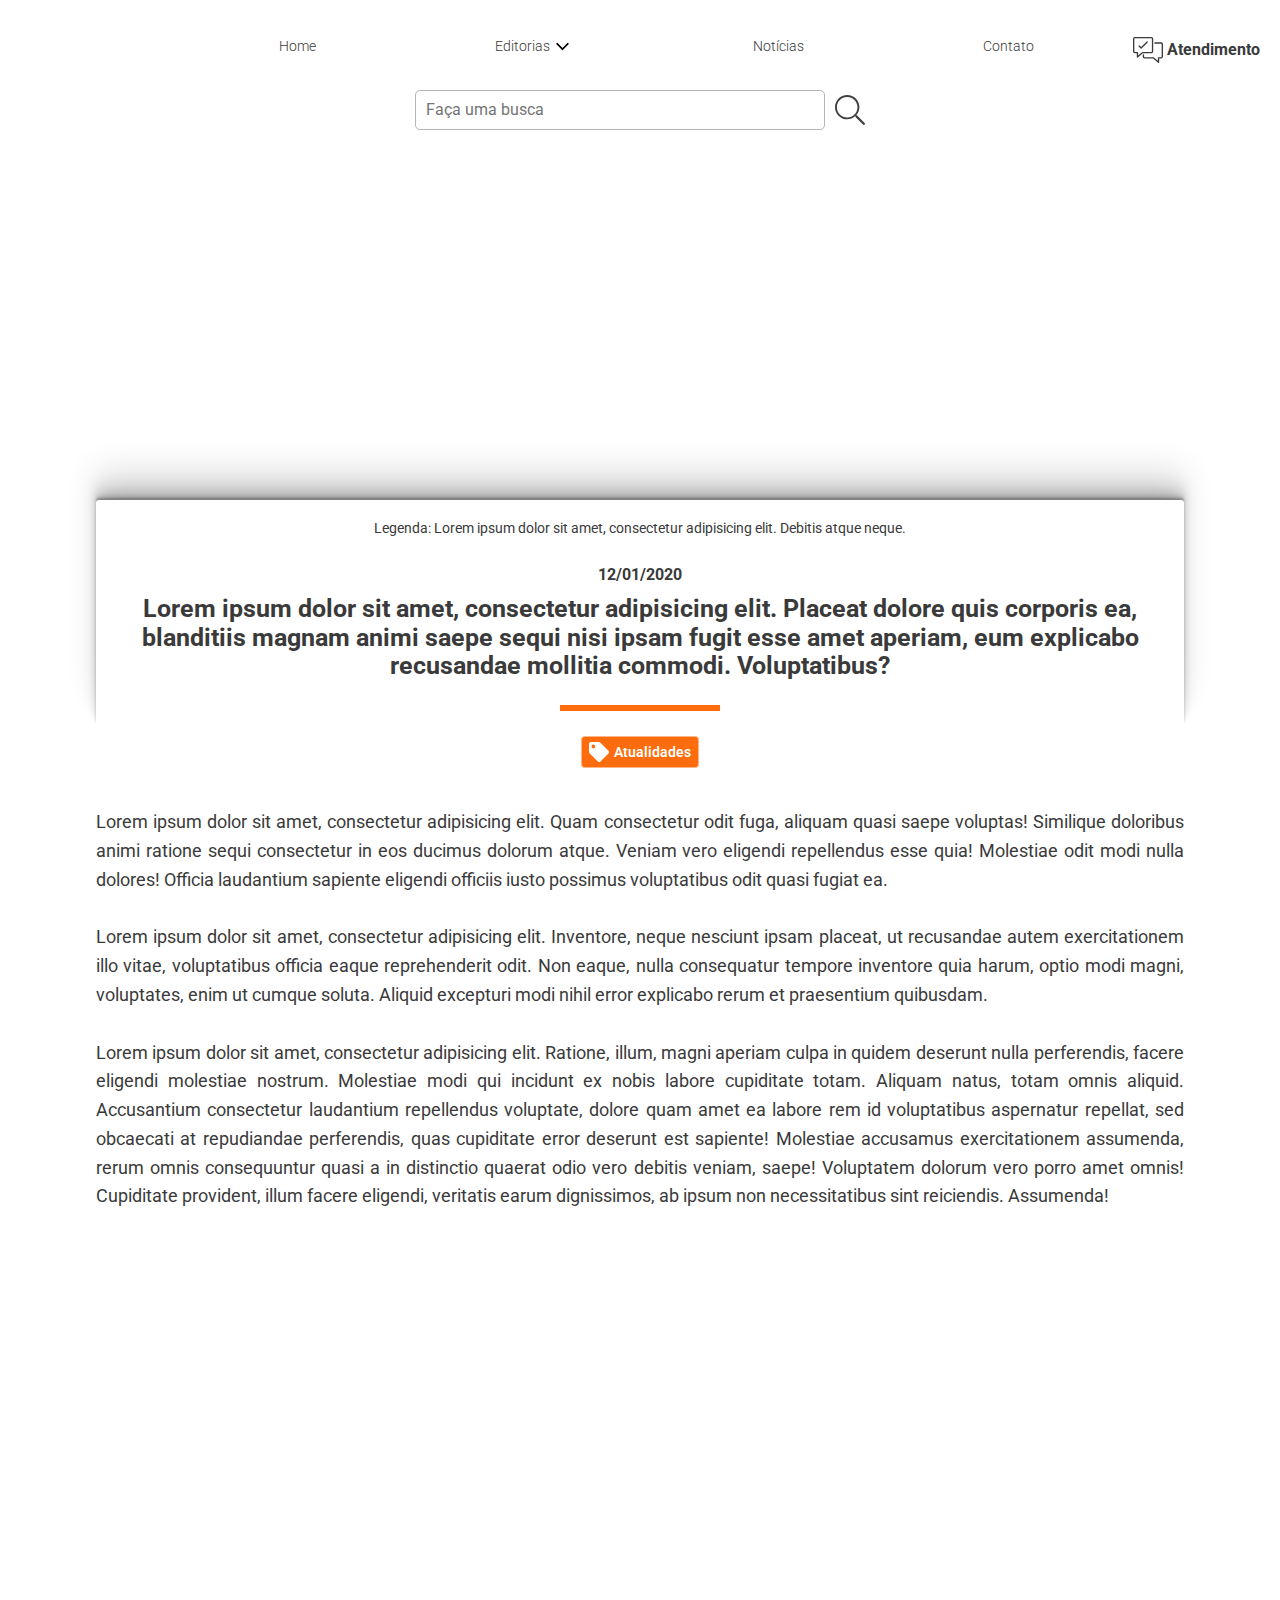
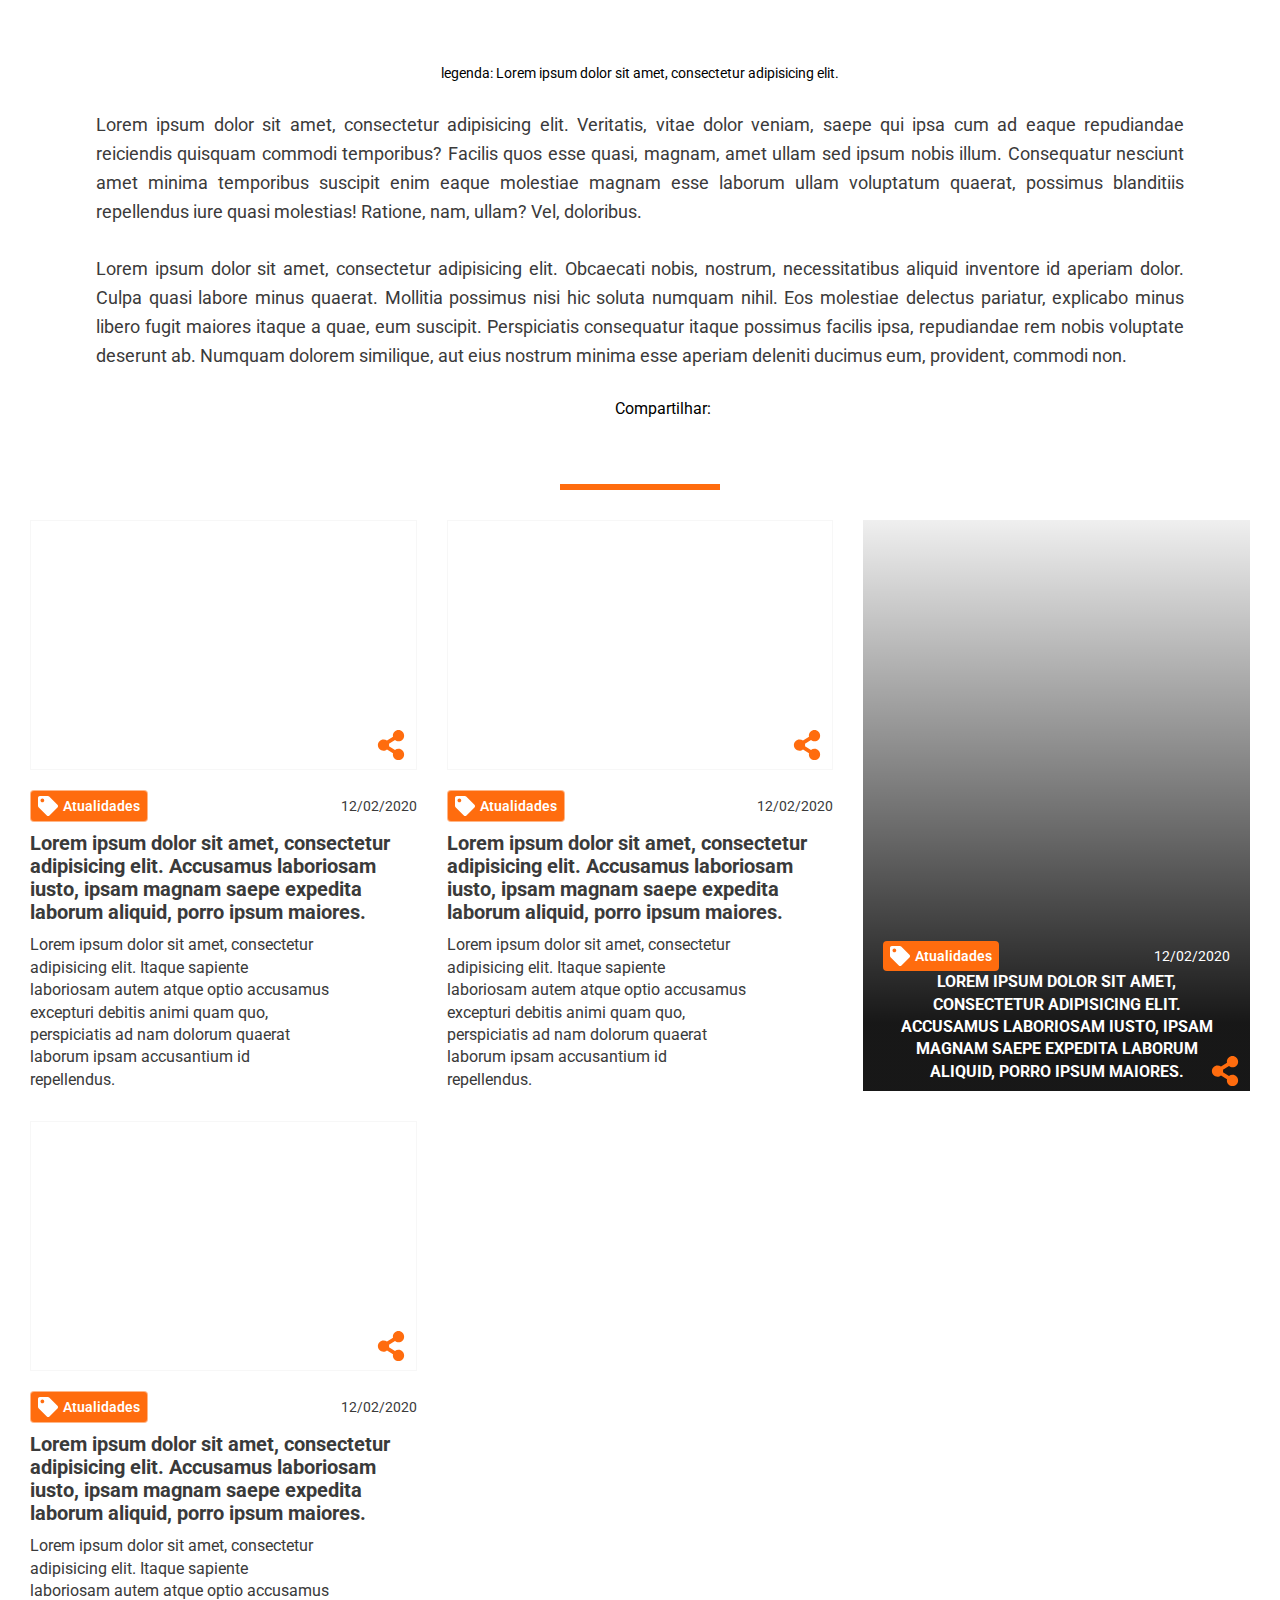
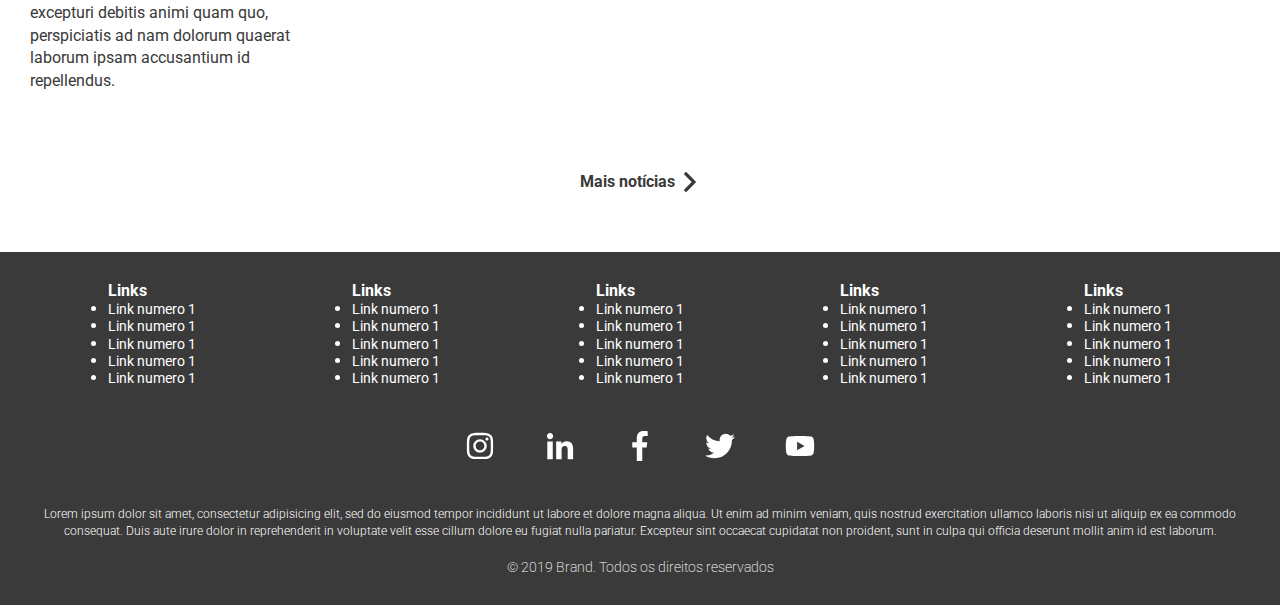
<file: release.html>
<!DOCTYPE html>
<html ⚡ lang="pt-BR">
  <head>
    <meta charset="utf-8"/>
    <title>Sample document</title>
    <!-- <link rel="canonical" href="./regular-html-version.html"/> -->
    <meta name="viewport"content="width=device-width,minimum-scale=1,initial-scale=1"/>
    <style amp-custom>

    </style>


<!--     <script type="application/ld+json">
      {
        "@context": "http://schema.org",
        "@type": "NewsArticle",
        "headline": "Article headline",
        "image": ["thumbnail1.jpg"],
        "datePublished": "2015-02-05T08:00:00+08:00"
      }
    </script> -->



    <script async custom-element="amp-carousel"src="https://cdn.ampproject.org/v0/amp-carousel-0.1.js"></script> <script async custom-element="amp-ad"src="https://cdn.ampproject.org/v0/amp-ad-0.1.js"></script> <style amp-boilerplate> body {-webkit-animation: -amp-start 8s steps(1, end) 0s 1 normal both; -moz-animation: -amp-start 8s steps(1, end) 0s 1 normal both; -ms-animation: -amp-start 8s steps(1, end) 0s 1 normal both; animation: -amp-start 8s steps(1, end) 0s 1 normal both; } @-webkit-keyframes -amp-start {from {visibility: hidden; } to {visibility: visible; } } @-moz-keyframes -amp-start {from {visibility: hidden; } to {visibility: visible; } } @-ms-keyframes -amp-start {from {visibility: hidden; } to {visibility: visible; } } @-o-keyframes -amp-start {from {visibility: hidden; } to {visibility: visible; } } @keyframes -amp-start {from {visibility: hidden; } to {visibility: visible; } } </style> <noscript ><style amp-boilerplate> body {-webkit-animation: none; -moz-animation: none; -ms-animation: none; animation: none; } </style></noscript>


    <script async src="https://cdn.ampproject.org/v0.js"></script>
    <script async custom-element="amp-social-share" src="https://cdn.ampproject.org/v0/amp-social-share-0.1.js"></script>


    <!-- <link href="https://fonts.googleapis.com/css?family=Roboto:100,100i,300,300i,400,400i,500,500i,700,700i,900,900i&display=swap" rel="stylesheet"> -->

    <link rel="stylesheet" type="text/css" href="css/normalize.css">
    <link rel="stylesheet" type="text/css" href="css/config.css">
    <link rel="stylesheet" type="text/css" href="css/style.css">
    <link rel="stylesheet" type="text/css" href="css/mediaQueries.css">


  </head>


  <body onload="socialLabels()">










<!-- início fullContainer -->
<div class="fullContainer">




















<header class="boxModelGrid">
  <div class="headerLogoWrapper">
    <amp-img alt="logo" src="img/logoHeader.jpg" layout="fill" class="contain"></amp-img>
  </div>
  <div class="headerMenu boxModelFlex">
    <a href="" aria-label="aLink" class="headerMenuUnit boxModelFlex aLink">Home</a>
    <a href="" aria-label="aLink" class="headerMenuUnit boxModelFlex aLink editoriasBtn">
      <span>Editorias</span>
      <svg xmlns="http://www.w3.org/2000/svg" viewBox="0 0 256 512" width="25" height="25"><path d="M119.5 326.9L3.5 209.1c-4.7-4.7-4.7-12.3 0-17l7.1-7.1c4.7-4.7 12.3-4.7 17 0L128 287.3l100.4-102.2c4.7-4.7 12.3-4.7 17 0l7.1 7.1c4.7 4.7 4.7 12.3 0 17L136.5 327c-4.7 4.6-12.3 4.6-17-.1z"/></svg>
      <div class="dropDownEditorias boxModelFlex">
        <a href="" aria-label="aLink">Cidade</a>
        <a href="" aria-label="aLink">Economia</a>
        <a href="" aria-label="aLink">Saúde</a>
        <a href="" aria-label="aLink">Cultura</a>
        <a href="" aria-label="aLink">Esporte</a>
      </div>
    </a>
    <a href="" aria-label="aLink" class="headerMenuUnit boxModelFlex aLink">Notícias</a>
    <a href="" aria-label="aLink" class="headerMenuUnit boxModelFlex aLink">Contato</a>
  </div>
  <div class="hamburguerMenuBtn boxModel">
    <svg xmlns="http://www.w3.org/2000/svg" viewBox="0 0 448 512" width="30" height="30"><path d="M436 124H12c-6.627 0-12-5.373-12-12V80c0-6.627 5.373-12 12-12h424c6.627 0 12 5.373 12 12v32c0 6.627-5.373 12-12 12zm0 160H12c-6.627 0-12-5.373-12-12v-32c0-6.627 5.373-12 12-12h424c6.627 0 12 5.373 12 12v32c0 6.627-5.373 12-12 12zm0 160H12c-6.627 0-12-5.373-12-12v-32c0-6.627 5.373-12 12-12h424c6.627 0 12 5.373 12 12v32c0 6.627-5.373 12-12 12z"/></svg>
  </div>
  <a href="" aria-label="aLink" class="headerAtendimentoBtn boxModelGrid aLink">
    <svg xmlns="http://www.w3.org/2000/svg" xmlns:xlink="http://www.w3.org/1999/xlink" x="0px" y="0px" viewBox="0 0 45.1 39" xml:space="preserve"> <path fill="none" stroke-width="2" stroke-linecap="round" stroke-linejoin="round" stroke-miterlimit="10" d="M27.7,23.5H14.2L6.7,30l0-6.5h-4c-0.9,0-1.7-0.8-1.7-1.7V2.7C1,1.8,1.8,1,2.7,1h25c0.9,0,1.7,0.8,1.7,1.7v19.1 C29.4,22.7,28.6,23.5,27.7,23.5z"/> <path fill="none" stroke-width="2" stroke-linecap="round" stroke-linejoin="round" stroke-miterlimit="10" d="M15.7,26.8v3c0,0.9,0.8,1.7,1.7,1.7h13.5l7.5,6.5v-6.5h4c0.9,0,1.7-0.8,1.7-1.7V10.7c0-0.9-0.8-1.7-1.7-1.7h-9.4"/> <polyline fill="none" stroke-width="2" stroke-linecap="round" stroke-linejoin="round" stroke-miterlimit="10" points="9.2,13.6 12.2,16.6 21.3,7.6   "/> </svg>
    <h4>Atendimento</h4>
  </a>
</header>

















<div class="mobileMenuContainer boxModelGrid">
  <div class="mobileMenuCloseBtn boxModel">
    <svg xmlns="http://www.w3.org/2000/svg" viewBox="0 0 320 512" width="25" height="25"><path d="M193.94 256L296.5 153.44l21.15-21.15c3.12-3.12 3.12-8.19 0-11.31l-22.63-22.63c-3.12-3.12-8.19-3.12-11.31 0L160 222.06 36.29 98.34c-3.12-3.12-8.19-3.12-11.31 0L2.34 120.97c-3.12 3.12-3.12 8.19 0 11.31L126.06 256 2.34 379.71c-3.12 3.12-3.12 8.19 0 11.31l22.63 22.63c3.12 3.12 8.19 3.12 11.31 0L160 289.94 262.56 392.5l21.15 21.15c3.12 3.12 8.19 3.12 11.31 0l22.63-22.63c3.12-3.12 3.12-8.19 0-11.31L193.94 256z"/></svg>
  </div>
  <div class="mobileLogoWrapper">
    <amp-img alt="logo" src="img/logoHeader.jpg" layout="fill" class="contain"></amp-img>
  </div>
  <div class="mobileMenu boxModelFlex">
    <a href="" aria-label="aLink" class="mobileMenuUnit boxModelFlex">Home</a>
    <a href="" aria-label="aLink" class="mobileMenuUnit boxModelFlex mobileEditoriasBtn">
      <span>Editorias</span>
      <svg class="mobileDropDownIcon" xmlns="http://www.w3.org/2000/svg" viewBox="0 0 256 512" width="25" height="25"><path d="M119.5 326.9L3.5 209.1c-4.7-4.7-4.7-12.3 0-17l7.1-7.1c4.7-4.7 12.3-4.7 17 0L128 287.3l100.4-102.2c4.7-4.7 12.3-4.7 17 0l7.1 7.1c4.7 4.7 4.7 12.3 0 17L136.5 327c-4.7 4.6-12.3 4.6-17-.1z"/></svg>
      <div class="mobileDropDownEditoriasContainer boxModel">
        <div class="mobileDropDownEditorias boxModelFlex">
          <a href="" aria-label="aLink">Cidade</a>
          <a href="" aria-label="aLink">Economia</a>
          <a href="" aria-label="aLink">Saúde</a>
          <a href="" aria-label="aLink">Cultura</a>
          <a href="" aria-label="aLink">Esporte</a>
        </div>
      </div>
    </a>
    <a href="" aria-label="aLink" class="mobileMenuUnit boxModelFlex">Notícias</a>
    <a href="" aria-label="aLink" class="mobileMenuUnit boxModelFlex">Contato</a>
  </div>
  <div class="mobileMenuSocial boxModelFlex">
    <a href="" aria-label="aLink">
      <svg xmlns="http://www.w3.org/2000/svg" viewBox="0 0 448 512" width="30" height="30"><path d="M224.1 141c-63.6 0-114.9 51.3-114.9 114.9s51.3 114.9 114.9 114.9S339 319.5 339 255.9 287.7 141 224.1 141zm0 189.6c-41.1 0-74.7-33.5-74.7-74.7s33.5-74.7 74.7-74.7 74.7 33.5 74.7 74.7-33.6 74.7-74.7 74.7zm146.4-194.3c0 14.9-12 26.8-26.8 26.8-14.9 0-26.8-12-26.8-26.8s12-26.8 26.8-26.8 26.8 12 26.8 26.8zm76.1 27.2c-1.7-35.9-9.9-67.7-36.2-93.9-26.2-26.2-58-34.4-93.9-36.2-37-2.1-147.9-2.1-184.9 0-35.8 1.7-67.6 9.9-93.9 36.1s-34.4 58-36.2 93.9c-2.1 37-2.1 147.9 0 184.9 1.7 35.9 9.9 67.7 36.2 93.9s58 34.4 93.9 36.2c37 2.1 147.9 2.1 184.9 0 35.9-1.7 67.7-9.9 93.9-36.2 26.2-26.2 34.4-58 36.2-93.9 2.1-37 2.1-147.8 0-184.8zM398.8 388c-7.8 19.6-22.9 34.7-42.6 42.6-29.5 11.7-99.5 9-132.1 9s-102.7 2.6-132.1-9c-19.6-7.8-34.7-22.9-42.6-42.6-11.7-29.5-9-99.5-9-132.1s-2.6-102.7 9-132.1c7.8-19.6 22.9-34.7 42.6-42.6 29.5-11.7 99.5-9 132.1-9s102.7-2.6 132.1 9c19.6 7.8 34.7 22.9 42.6 42.6 11.7 29.5 9 99.5 9 132.1s2.7 102.7-9 132.1z"/></svg>
    </a>
    <a href="" aria-label="aLink">
      <svg xmlns="http://www.w3.org/2000/svg" viewBox="0 0 448 512" width="30" height="30"><path d="M100.3 480H7.4V180.9h92.9V480zM53.8 140.1C24.1 140.1 0 115.5 0 85.8 0 56.1 24.1 32 53.8 32c29.7 0 53.8 24.1 53.8 53.8 0 29.7-24.1 54.3-53.8 54.3zM448 480h-92.7V334.4c0-34.7-.7-79.2-48.3-79.2-48.3 0-55.7 37.7-55.7 76.7V480h-92.8V180.9h89.1v40.8h1.3c12.4-23.5 42.7-48.3 87.9-48.3 94 0 111.3 61.9 111.3 142.3V480z"/></svg>
    </a>
    <a href="" aria-label="aLink">
      <svg xmlns="http://www.w3.org/2000/svg" viewBox="0 0 264 512" width="30" height="30"><path d="M76.7 512V283H0v-91h76.7v-71.7C76.7 42.4 124.3 0 193.8 0c33.3 0 61.9 2.5 70.2 3.6V85h-48.2c-37.8 0-45.1 18-45.1 44.3V192H256l-11.7 91h-73.6v229"/></svg>
    </a>
    <a href="" aria-label="aLink">
      <svg xmlns="http://www.w3.org/2000/svg" viewBox="0 0 512 512" width="30" height="30"><path d="M459.37 151.716c.325 4.548.325 9.097.325 13.645 0 138.72-105.583 298.558-298.558 298.558-59.452 0-114.68-17.219-161.137-47.106 8.447.974 16.568 1.299 25.34 1.299 49.055 0 94.213-16.568 130.274-44.832-46.132-.975-84.792-31.188-98.112-72.772 6.498.974 12.995 1.624 19.818 1.624 9.421 0 18.843-1.3 27.614-3.573-48.081-9.747-84.143-51.98-84.143-102.985v-1.299c13.969 7.797 30.214 12.67 47.431 13.319-28.264-18.843-46.781-51.005-46.781-87.391 0-19.492 5.197-37.36 14.294-52.954 51.655 63.675 129.3 105.258 216.365 109.807-1.624-7.797-2.599-15.918-2.599-24.04 0-57.828 46.782-104.934 104.934-104.934 30.213 0 57.502 12.67 76.67 33.137 23.715-4.548 46.456-13.32 66.599-25.34-7.798 24.366-24.366 44.833-46.132 57.827 21.117-2.273 41.584-8.122 60.426-16.243-14.292 20.791-32.161 39.308-52.628 54.253z"/></svg>
    </a>
    <a href="" aria-label="aLink">
      <svg xmlns="http://www.w3.org/2000/svg" viewBox="0 0 576 512" width="30" height="30"><path d="M549.655 124.083c-6.281-23.65-24.787-42.276-48.284-48.597C458.781 64 288 64 288 64S117.22 64 74.629 75.486c-23.497 6.322-42.003 24.947-48.284 48.597-11.412 42.867-11.412 132.305-11.412 132.305s0 89.438 11.412 132.305c6.281 23.65 24.787 41.5 48.284 47.821C117.22 448 288 448 288 448s170.78 0 213.371-11.486c23.497-6.321 42.003-24.171 48.284-47.821 11.412-42.867 11.412-132.305 11.412-132.305s0-89.438-11.412-132.305zm-317.51 213.508V175.185l142.739 81.205-142.739 81.201z"/></svg>
    </a>
  </div> 
</div>





















  <div class="topSearchBar boxModelGrid">
    <label for="topSearchBarInput" class="labelInput">Faça uma busca</label>
    <input type="" name="topSearchBarInput" id="topSearchBarInput" class="boxModel" placeholder="Faça uma busca">
    <a href="" aria-label="aLink">
      <svg xmlns="http://www.w3.org/2000/svg" xmlns:xlink="http://www.w3.org/1999/xlink" x="0px" y="0px" viewBox="0 0 36.7 36.7" xml:space="preserve"> <path fill="#404040" d="M36.5,34.5l-9.3-9.3c-0.2-0.2-0.4-0.3-0.6-0.3h-0.7c2.5-2.7,4-6.2,4-10.1C29.8,6.7,23.2,0,14.9,0 S0,6.7,0,14.9s6.7,14.9,14.9,14.9c3.9,0,7.5-1.5,10.1-4v0.7c0,0.2,0.1,0.4,0.3,0.6l9.3,9.3c0.3,0.3,0.9,0.3,1.2,0l0.7-0.7 C36.8,35.4,36.8,34.9,36.5,34.5z M14.9,27.5c-7,0-12.6-5.6-12.6-12.6S7.9,2.3,14.9,2.3s12.6,5.6,12.6,12.6S21.9,27.5,14.9,27.5z"/> </svg>
    </a>
  </div>
















<div class="releaseWrapper boxModelGrid">
  <div class="releaseHeroImg">
    <amp-img alt="logo" src="img/slide1.jpg" layout="fill" class="cover"></amp-img>
    <a href="img/slide1.jpg" aria-label="aLink" class="boxModel downloadImgBtn" target="_blank">
      <svg xmlns="http://www.w3.org/2000/svg" width="40px" height="40px" viewBox="0 0 85 85" xml:space="preserve"><path fill="none" stroke="#fff" stroke-width="4" stroke-linejoin="round" stroke-miterlimit="10" d="M69.278,52.394v8.7 c0,2.312-1.892,4.203-4.204,4.203H19.927c-2.312,0-4.204-1.892-4.204-4.203v-8.7"/><line fill="none" stroke="#fff" stroke-width="4" stroke-linecap="round" stroke-linejoin="round" stroke-miterlimit="10" x1="42.48" y1="54.169" x2="42.48" y2="19.704"/> </g> <polyline fill="none" stroke="#fff" stroke-width="4" stroke-linecap="round" stroke-linejoin="round" stroke-miterlimit="10" points="57.368,39.363 42.488,54.219 27.632,39.363     "/></svg>
    </a>
  </div>
  <div class="releaseTitleWrapper boxModel">
    <span class="imgSubtitle">Legenda: Lorem ipsum dolor sit amet, consectetur adipisicing elit. Debitis atque neque.</span>
    <h5 class="releaseDate">12/01/2020</h5>
    <h1 class="headerTitle">Lorem ipsum dolor sit amet, consectetur adipisicing elit. Placeat dolore quis corporis ea, blanditiis magnam animi saepe sequi nisi ipsam fugit esse amet aperiam, eum explicabo recusandae mollitia commodi. Voluptatibus?</h1>
  </div>
  <div class="releaseContent boxModelFlex">
    <a href="" aria-label="aLink" class="boxModelGrid tags">
      <svg xmlns="http://www.w3.org/2000/svg" viewBox="0 0 512 512" width="20" height="20"><path d="M0 252.118V48C0 21.49 21.49 0 48 0h204.118a48 48 0 0 1 33.941 14.059l211.882 211.882c18.745 18.745 18.745 49.137 0 67.882L293.823 497.941c-18.745 18.745-49.137 18.745-67.882 0L14.059 286.059A48 48 0 0 1 0 252.118zM112 64c-26.51 0-48 21.49-48 48s21.49 48 48 48 48-21.49 48-48-21.49-48-48-48z"/></svg>
      <span>Atualidades</span>
    </a>
    <p>Lorem ipsum dolor sit amet, consectetur adipisicing elit. Quam consectetur odit fuga, aliquam quasi saepe voluptas! Similique doloribus animi ratione sequi consectetur in eos ducimus dolorum atque. Veniam vero eligendi repellendus esse quia! Molestiae odit modi nulla dolores! Officia laudantium sapiente eligendi officiis iusto possimus voluptatibus odit quasi fugiat ea.<br><br>Lorem ipsum dolor sit amet, consectetur adipisicing elit. Inventore, neque nesciunt ipsam placeat, ut recusandae autem exercitationem illo vitae, voluptatibus officia eaque reprehenderit odit. Non eaque, nulla consequatur tempore inventore quia harum, optio modi magni, voluptates, enim ut cumque soluta. Aliquid excepturi modi nihil error explicabo rerum et praesentium quibusdam.<br><br>Lorem ipsum dolor sit amet, consectetur adipisicing elit. Ratione, illum, magni aperiam culpa in quidem deserunt nulla perferendis, facere eligendi molestiae nostrum. Molestiae modi qui incidunt ex nobis labore cupiditate totam. Aliquam natus, totam omnis aliquid. Accusantium consectetur laudantium repellendus voluptate, dolore quam amet ea labore rem id voluptatibus aspernatur repellat, sed obcaecati at repudiandae perferendis, quas cupiditate error deserunt est sapiente! Molestiae accusamus exercitationem assumenda, rerum omnis consequuntur quasi a in distinctio quaerat odio vero debitis veniam, saepe! Voluptatem dolorum vero porro amet omnis! Cupiditate provident, illum facere eligendi, veritatis earum dignissimos, ab ipsum non necessitatibus sint reiciendis. Assumenda!</p>
    <div class="releaseContentImg">
      <amp-img alt="logo" src="img/slide5.jpg" layout="fill" class="cover"></amp-img>
      <a href="img/slide5.jpg" aria-label="aLink" class="boxModel downloadImgBtn" target="_blank">
        <svg xmlns="http://www.w3.org/2000/svg" width="40px" height="40px" viewBox="0 0 85 85" xml:space="preserve"><path fill="none" stroke="#fff" stroke-width="4" stroke-linejoin="round" stroke-miterlimit="10" d="M69.278,52.394v8.7 c0,2.312-1.892,4.203-4.204,4.203H19.927c-2.312,0-4.204-1.892-4.204-4.203v-8.7"/><line fill="none" stroke="#fff" stroke-width="4" stroke-linecap="round" stroke-linejoin="round" stroke-miterlimit="10" x1="42.48" y1="54.169" x2="42.48" y2="19.704"/> </g> <polyline fill="none" stroke="#fff" stroke-width="4" stroke-linecap="round" stroke-linejoin="round" stroke-miterlimit="10" points="57.368,39.363 42.488,54.219 27.632,39.363     "/></svg>
      </a>
    </div>
    <p>Lorem ipsum dolor sit amet, consectetur adipisicing elit. Veritatis, vitae dolor veniam, saepe qui ipsa cum ad eaque repudiandae reiciendis quisquam commodi temporibus? Facilis quos esse quasi, magnam, amet ullam sed ipsum nobis illum. Consequatur nesciunt amet minima temporibus suscipit enim eaque molestiae magnam esse laborum ullam voluptatum quaerat, possimus blanditiis repellendus iure quasi molestias! Ratione, nam, ullam? Vel, doloribus.<br><br>Lorem ipsum dolor sit amet, consectetur adipisicing elit. Obcaecati nobis, nostrum, necessitatibus aliquid inventore id aperiam dolor. Culpa quasi labore minus quaerat. Mollitia possimus nisi hic soluta numquam nihil. Eos molestiae delectus pariatur, explicabo minus libero fugit maiores itaque a quae, eum suscipit. Perspiciatis consequatur itaque possimus facilis ipsa, repudiandae rem nobis voluptate deserunt ab. Numquam dolorem similique, aut eius nostrum minima esse aperiam deleniti ducimus eum, provident, commodi non.</p>
    <div class="socialShareBtns boxModelFlex">
      <amp-social-share class="socialShareIcon" type="email" width="40" height="40"></amp-social-share>
      <amp-social-share class="socialShareIcon" type="facebook" width="40" height="40" data-param-app_id="254325784911610"></amp-social-share>
      <amp-social-share class="socialShareIcon" type="linkedin" width="40" height="40"></amp-social-share>
      <amp-social-share class="socialShareIcon" type="twitter" width="40" height="40"></amp-social-share>
      <amp-social-share class="socialShareIcon" type="whatsapp" width="40" height="40"></amp-social-share>
    </div>
  </div>
</div>































<div class="noticiasGrid boxModelGrid">
  <div class="noticiaAsideUnitWrapper boxModelGrid">
    <amp-img alt="noticias" src="https://source.unsplash.com/640x480/?surf" class="cover" layout="fill"> </amp-img>
    <div class="noticiaTextsWrapper boxModelGrid">
      <a href="" aria-label="aLink" class="boxModelGrid tags">
        <svg xmlns="http://www.w3.org/2000/svg" viewBox="0 0 512 512" width="20" height="20"><path d="M0 252.118V48C0 21.49 21.49 0 48 0h204.118a48 48 0 0 1 33.941 14.059l211.882 211.882c18.745 18.745 18.745 49.137 0 67.882L293.823 497.941c-18.745 18.745-49.137 18.745-67.882 0L14.059 286.059A48 48 0 0 1 0 252.118zM112 64c-26.51 0-48 21.49-48 48s21.49 48 48 48 48-21.49 48-48-21.49-48-48-48z"/></svg>
        <span>Atualidades</span>
      </a>
      <span class="slideDate">12/02/2020</span>
    </div>
    <a href="" aria-label="aLink" class="noticiasTitles"><h4>Lorem ipsum dolor sit amet, consectetur adipisicing elit. Accusamus laboriosam iusto, ipsam magnam saepe expedita laborum aliquid, porro ipsum maiores.</h4></a>
    <div class="noticiasSocialShareWrapper boxModel">
      <div class="noticiasSocialShare boxModelFlex">
        <div class="shareIcon">
          <svg xmlns="http://www.w3.org/2000/svg" viewBox="0 0 448 512" width="30" height="30"><path d="M352 320c-22.608 0-43.387 7.819-59.79 20.895l-102.486-64.054a96.551 96.551 0 0 0 0-41.683l102.486-64.054C308.613 184.181 329.392 192 352 192c53.019 0 96-42.981 96-96S405.019 0 352 0s-96 42.981-96 96c0 7.158.79 14.13 2.276 20.841L155.79 180.895C139.387 167.819 118.608 160 96 160c-53.019 0-96 42.981-96 96s42.981 96 96 96c22.608 0 43.387-7.819 59.79-20.895l102.486 64.054A96.301 96.301 0 0 0 256 416c0 53.019 42.981 96 96 96s96-42.981 96-96-42.981-96-96-96z"/></svg>
        </div>
        <div class="socialShareBtns boxModelFlex">
          <amp-social-share class="socialShareIcon" type="email" width="40" height="40"></amp-social-share>
          <amp-social-share class="socialShareIcon" type="facebook" width="40" height="40" data-param-app_id="254325784911610"></amp-social-share>
          <amp-social-share class="socialShareIcon" type="linkedin" width="40" height="40"></amp-social-share>
          <amp-social-share class="socialShareIcon" type="twitter" width="40" height="40"></amp-social-share>
          <amp-social-share class="socialShareIcon" type="whatsapp" width="40" height="40"></amp-social-share>
        </div>
      </div>
    </div>
  </div>
  <div class="noticiaUnitWrapper boxModelFlex">
    <div class="noticiaImgWrapper boxModel">
      <amp-img alt="noticias" src="https://source.unsplash.com/640x480/?beach" class="cover" layout="fill"> </amp-img>
      <div class="noticiasSocialShareWrapper boxModel">
        <div class="noticiasSocialShare boxModelFlex">
          <div class="shareIcon">
            <svg xmlns="http://www.w3.org/2000/svg" viewBox="0 0 448 512" width="30" height="30"><path d="M352 320c-22.608 0-43.387 7.819-59.79 20.895l-102.486-64.054a96.551 96.551 0 0 0 0-41.683l102.486-64.054C308.613 184.181 329.392 192 352 192c53.019 0 96-42.981 96-96S405.019 0 352 0s-96 42.981-96 96c0 7.158.79 14.13 2.276 20.841L155.79 180.895C139.387 167.819 118.608 160 96 160c-53.019 0-96 42.981-96 96s42.981 96 96 96c22.608 0 43.387-7.819 59.79-20.895l102.486 64.054A96.301 96.301 0 0 0 256 416c0 53.019 42.981 96 96 96s96-42.981 96-96-42.981-96-96-96z"/></svg>
          </div>
          <div class="socialShareBtns boxModelFlex">
            <amp-social-share class="socialShareIcon" type="email" width="40" height="40"></amp-social-share>
            <amp-social-share class="socialShareIcon" type="facebook" width="40" height="40" data-param-app_id="254325784911610"></amp-social-share>
            <amp-social-share class="socialShareIcon" type="linkedin" width="40" height="40"></amp-social-share>
            <amp-social-share class="socialShareIcon" type="twitter" width="40" height="40"></amp-social-share>
            <amp-social-share class="socialShareIcon" type="whatsapp" width="40" height="40"></amp-social-share>
          </div>
        </div>
      </div>
    </div>
    <div class="noticiaTextsWrapper boxModelGrid">
      <a href="" aria-label="aLink" class="boxModelGrid tags">
        <svg xmlns="http://www.w3.org/2000/svg" viewBox="0 0 512 512" width="20" height="20"><path d="M0 252.118V48C0 21.49 21.49 0 48 0h204.118a48 48 0 0 1 33.941 14.059l211.882 211.882c18.745 18.745 18.745 49.137 0 67.882L293.823 497.941c-18.745 18.745-49.137 18.745-67.882 0L14.059 286.059A48 48 0 0 1 0 252.118zM112 64c-26.51 0-48 21.49-48 48s21.49 48 48 48 48-21.49 48-48-21.49-48-48-48z"/></svg>
        <span>Atualidades</span>
      </a>
      <span class="slideDate">12/02/2020</span>
      <a href="" aria-label="aLink" class="noticiasTitles"><h3>Lorem ipsum dolor sit amet, consectetur adipisicing elit. Accusamus laboriosam iusto, ipsam magnam saepe expedita laborum aliquid, porro ipsum maiores.</h3></a>
      <p class="noticiasSubtitle">Lorem ipsum dolor sit amet, consectetur adipisicing elit. Itaque sapiente laboriosam autem atque optio accusamus excepturi debitis animi quam quo, perspiciatis ad nam dolorum quaerat laborum ipsam accusantium id repellendus.</p>
    </div>
  </div>
  <div class="noticiaUnitWrapper boxModelFlex">
    <div class="noticiaImgWrapper boxModel">
      <amp-img alt="noticias" src="https://source.unsplash.com/640x480/?animal" class="cover" layout="fill"> </amp-img>
      <div class="noticiasSocialShareWrapper boxModel">
        <div class="noticiasSocialShare boxModelFlex">
          <div class="shareIcon">
            <svg xmlns="http://www.w3.org/2000/svg" viewBox="0 0 448 512" width="30" height="30"><path d="M352 320c-22.608 0-43.387 7.819-59.79 20.895l-102.486-64.054a96.551 96.551 0 0 0 0-41.683l102.486-64.054C308.613 184.181 329.392 192 352 192c53.019 0 96-42.981 96-96S405.019 0 352 0s-96 42.981-96 96c0 7.158.79 14.13 2.276 20.841L155.79 180.895C139.387 167.819 118.608 160 96 160c-53.019 0-96 42.981-96 96s42.981 96 96 96c22.608 0 43.387-7.819 59.79-20.895l102.486 64.054A96.301 96.301 0 0 0 256 416c0 53.019 42.981 96 96 96s96-42.981 96-96-42.981-96-96-96z"/></svg>
          </div>
          <div class="socialShareBtns boxModelFlex">
            <amp-social-share class="socialShareIcon" type="email" width="40" height="40"></amp-social-share>
            <amp-social-share class="socialShareIcon" type="facebook" width="40" height="40" data-param-app_id="254325784911610"></amp-social-share>
            <amp-social-share class="socialShareIcon" type="linkedin" width="40" height="40"></amp-social-share>
            <amp-social-share class="socialShareIcon" type="twitter" width="40" height="40"></amp-social-share>
            <amp-social-share class="socialShareIcon" type="whatsapp" width="40" height="40"></amp-social-share>
          </div>
        </div>
      </div>
    </div>
    <div class="noticiaTextsWrapper boxModelGrid">
      <a href="" aria-label="aLink" class="boxModelGrid tags">
        <svg xmlns="http://www.w3.org/2000/svg" viewBox="0 0 512 512" width="20" height="20"><path d="M0 252.118V48C0 21.49 21.49 0 48 0h204.118a48 48 0 0 1 33.941 14.059l211.882 211.882c18.745 18.745 18.745 49.137 0 67.882L293.823 497.941c-18.745 18.745-49.137 18.745-67.882 0L14.059 286.059A48 48 0 0 1 0 252.118zM112 64c-26.51 0-48 21.49-48 48s21.49 48 48 48 48-21.49 48-48-21.49-48-48-48z"/></svg>
        <span>Atualidades</span>
      </a>
      <span class="slideDate">12/02/2020</span>
      <a href="" aria-label="aLink" class="noticiasTitles"><h3>Lorem ipsum dolor sit amet, consectetur adipisicing elit. Accusamus laboriosam iusto, ipsam magnam saepe expedita laborum aliquid, porro ipsum maiores.</h3></a>
      <p class="noticiasSubtitle">Lorem ipsum dolor sit amet, consectetur adipisicing elit. Itaque sapiente laboriosam autem atque optio accusamus excepturi debitis animi quam quo, perspiciatis ad nam dolorum quaerat laborum ipsam accusantium id repellendus.</p>
    </div>
  </div>
  <div class="noticiaUnitWrapper boxModelFlex">
    <div class="noticiaImgWrapper boxModel">
      <amp-img alt="noticias" src="https://source.unsplash.com/640x480/?archtecture" class="cover" layout="fill"> </amp-img>
      <div class="noticiasSocialShareWrapper boxModel">
        <div class="noticiasSocialShare boxModelFlex">
          <div class="shareIcon">
            <svg xmlns="http://www.w3.org/2000/svg" viewBox="0 0 448 512" width="30" height="30"><path d="M352 320c-22.608 0-43.387 7.819-59.79 20.895l-102.486-64.054a96.551 96.551 0 0 0 0-41.683l102.486-64.054C308.613 184.181 329.392 192 352 192c53.019 0 96-42.981 96-96S405.019 0 352 0s-96 42.981-96 96c0 7.158.79 14.13 2.276 20.841L155.79 180.895C139.387 167.819 118.608 160 96 160c-53.019 0-96 42.981-96 96s42.981 96 96 96c22.608 0 43.387-7.819 59.79-20.895l102.486 64.054A96.301 96.301 0 0 0 256 416c0 53.019 42.981 96 96 96s96-42.981 96-96-42.981-96-96-96z"/></svg>
          </div>
          <div class="socialShareBtns boxModelFlex">
            <amp-social-share class="socialShareIcon" type="email" width="40" height="40"></amp-social-share>
            <amp-social-share class="socialShareIcon" type="facebook" width="40" height="40" data-param-app_id="254325784911610"></amp-social-share>
            <amp-social-share class="socialShareIcon" type="linkedin" width="40" height="40"></amp-social-share>
            <amp-social-share class="socialShareIcon" type="twitter" width="40" height="40"></amp-social-share>
            <amp-social-share class="socialShareIcon" type="whatsapp" width="40" height="40"></amp-social-share>
          </div>
        </div>
      </div>
    </div>
    <div class="noticiaTextsWrapper boxModelGrid">
      <a href="" aria-label="aLink" class="boxModelGrid tags">
        <svg xmlns="http://www.w3.org/2000/svg" viewBox="0 0 512 512" width="20" height="20"><path d="M0 252.118V48C0 21.49 21.49 0 48 0h204.118a48 48 0 0 1 33.941 14.059l211.882 211.882c18.745 18.745 18.745 49.137 0 67.882L293.823 497.941c-18.745 18.745-49.137 18.745-67.882 0L14.059 286.059A48 48 0 0 1 0 252.118zM112 64c-26.51 0-48 21.49-48 48s21.49 48 48 48 48-21.49 48-48-21.49-48-48-48z"/></svg>
        <span>Atualidades</span>
      </a>
      <span class="slideDate">12/02/2020</span>
      <a href="" aria-label="aLink" class="noticiasTitles"><h3>Lorem ipsum dolor sit amet, consectetur adipisicing elit. Accusamus laboriosam iusto, ipsam magnam saepe expedita laborum aliquid, porro ipsum maiores.</h3></a>
      <p class="noticiasSubtitle">Lorem ipsum dolor sit amet, consectetur adipisicing elit. Itaque sapiente laboriosam autem atque optio accusamus excepturi debitis animi quam quo, perspiciatis ad nam dolorum quaerat laborum ipsam accusantium id repellendus.</p>
    </div>
  </div>
</div>
























<a href="" aria-label="aLink" class="maisNoticiasBtn boxModelFlex">
  <h4>Mais notícias</h4>
  <svg xmlns="http://www.w3.org/2000/svg" viewBox="0 0 190.6 320.1"xml:space="preserve" width="20" height="20"> <path d="M187.1,168.5l-146.8,148c-4.7,4.7-12.3,4.7-17,0L3.5,296.7c-4.7-4.7-4.7-12.3,0-17L122,160L3.5,40.3c-4.7-4.7-4.7-12.3,0-17 L23.3,3.5c4.7-4.7,12.3-4.7,17,0l146.8,148C191.8,156.2,191.8,163.8,187.1,168.5z"/> </svg>
</a>























<div class="footer boxModelFlex">
  <div class="boxModelGrid footerLinks">
    <ul>
      <h5>Links</h5>
      <li><a href="" aria-label="aLink">Link numero 1</a></li>
      <li><a href="" aria-label="aLink">Link numero 1</a></li>
      <li><a href="" aria-label="aLink">Link numero 1</a></li>
      <li><a href="" aria-label="aLink">Link numero 1</a></li>
      <li><a href="" aria-label="aLink">Link numero 1</a></li>
    </ul>
    <ul>
      <h5>Links</h5>
      <li><a href="" aria-label="aLink">Link numero 1</a></li>
      <li><a href="" aria-label="aLink">Link numero 1</a></li>
      <li><a href="" aria-label="aLink">Link numero 1</a></li>
      <li><a href="" aria-label="aLink">Link numero 1</a></li>
      <li><a href="" aria-label="aLink">Link numero 1</a></li>
    </ul>
    <ul>
      <h5>Links</h5>
      <li><a href="" aria-label="aLink">Link numero 1</a></li>
      <li><a href="" aria-label="aLink">Link numero 1</a></li>
      <li><a href="" aria-label="aLink">Link numero 1</a></li>
      <li><a href="" aria-label="aLink">Link numero 1</a></li>
      <li><a href="" aria-label="aLink">Link numero 1</a></li>
    </ul>
    <ul>
      <h5>Links</h5>
      <li><a href="" aria-label="aLink">Link numero 1</a></li>
      <li><a href="" aria-label="aLink">Link numero 1</a></li>
      <li><a href="" aria-label="aLink">Link numero 1</a></li>
      <li><a href="" aria-label="aLink">Link numero 1</a></li>
      <li><a href="" aria-label="aLink">Link numero 1</a></li>
    </ul>
    <ul>
      <h5>Links</h5>
      <li><a href="" aria-label="aLink">Link numero 1</a></li>
      <li><a href="" aria-label="aLink">Link numero 1</a></li>
      <li><a href="" aria-label="aLink">Link numero 1</a></li>
      <li><a href="" aria-label="aLink">Link numero 1</a></li>
      <li><a href="" aria-label="aLink">Link numero 1</a></li>
    </ul>
  </div>
  <div class="footerSocial boxModelFlex">
    <a href="" aria-label="aLink">
      <svg xmlns="http://www.w3.org/2000/svg" viewBox="0 0 448 512" width="30" height="30" fill="#fff"><path d="M224.1 141c-63.6 0-114.9 51.3-114.9 114.9s51.3 114.9 114.9 114.9S339 319.5 339 255.9 287.7 141 224.1 141zm0 189.6c-41.1 0-74.7-33.5-74.7-74.7s33.5-74.7 74.7-74.7 74.7 33.5 74.7 74.7-33.6 74.7-74.7 74.7zm146.4-194.3c0 14.9-12 26.8-26.8 26.8-14.9 0-26.8-12-26.8-26.8s12-26.8 26.8-26.8 26.8 12 26.8 26.8zm76.1 27.2c-1.7-35.9-9.9-67.7-36.2-93.9-26.2-26.2-58-34.4-93.9-36.2-37-2.1-147.9-2.1-184.9 0-35.8 1.7-67.6 9.9-93.9 36.1s-34.4 58-36.2 93.9c-2.1 37-2.1 147.9 0 184.9 1.7 35.9 9.9 67.7 36.2 93.9s58 34.4 93.9 36.2c37 2.1 147.9 2.1 184.9 0 35.9-1.7 67.7-9.9 93.9-36.2 26.2-26.2 34.4-58 36.2-93.9 2.1-37 2.1-147.8 0-184.8zM398.8 388c-7.8 19.6-22.9 34.7-42.6 42.6-29.5 11.7-99.5 9-132.1 9s-102.7 2.6-132.1-9c-19.6-7.8-34.7-22.9-42.6-42.6-11.7-29.5-9-99.5-9-132.1s-2.6-102.7 9-132.1c7.8-19.6 22.9-34.7 42.6-42.6 29.5-11.7 99.5-9 132.1-9s102.7-2.6 132.1 9c19.6 7.8 34.7 22.9 42.6 42.6 11.7 29.5 9 99.5 9 132.1s2.7 102.7-9 132.1z"/></svg>
    </a>
    <a href="" aria-label="aLink">
      <svg xmlns="http://www.w3.org/2000/svg" viewBox="0 0 448 512" width="30" height="30" fill="#fff"><path d="M100.3 480H7.4V180.9h92.9V480zM53.8 140.1C24.1 140.1 0 115.5 0 85.8 0 56.1 24.1 32 53.8 32c29.7 0 53.8 24.1 53.8 53.8 0 29.7-24.1 54.3-53.8 54.3zM448 480h-92.7V334.4c0-34.7-.7-79.2-48.3-79.2-48.3 0-55.7 37.7-55.7 76.7V480h-92.8V180.9h89.1v40.8h1.3c12.4-23.5 42.7-48.3 87.9-48.3 94 0 111.3 61.9 111.3 142.3V480z"/></svg>
    </a>
    <a href="" aria-label="aLink">
      <svg xmlns="http://www.w3.org/2000/svg" viewBox="0 0 264 512" width="30" height="30" fill="#fff"><path d="M76.7 512V283H0v-91h76.7v-71.7C76.7 42.4 124.3 0 193.8 0c33.3 0 61.9 2.5 70.2 3.6V85h-48.2c-37.8 0-45.1 18-45.1 44.3V192H256l-11.7 91h-73.6v229"/></svg>
    </a>
    <a href="" aria-label="aLink">
      <svg xmlns="http://www.w3.org/2000/svg" viewBox="0 0 512 512" width="30" height="30" fill="#fff"><path d="M459.37 151.716c.325 4.548.325 9.097.325 13.645 0 138.72-105.583 298.558-298.558 298.558-59.452 0-114.68-17.219-161.137-47.106 8.447.974 16.568 1.299 25.34 1.299 49.055 0 94.213-16.568 130.274-44.832-46.132-.975-84.792-31.188-98.112-72.772 6.498.974 12.995 1.624 19.818 1.624 9.421 0 18.843-1.3 27.614-3.573-48.081-9.747-84.143-51.98-84.143-102.985v-1.299c13.969 7.797 30.214 12.67 47.431 13.319-28.264-18.843-46.781-51.005-46.781-87.391 0-19.492 5.197-37.36 14.294-52.954 51.655 63.675 129.3 105.258 216.365 109.807-1.624-7.797-2.599-15.918-2.599-24.04 0-57.828 46.782-104.934 104.934-104.934 30.213 0 57.502 12.67 76.67 33.137 23.715-4.548 46.456-13.32 66.599-25.34-7.798 24.366-24.366 44.833-46.132 57.827 21.117-2.273 41.584-8.122 60.426-16.243-14.292 20.791-32.161 39.308-52.628 54.253z"/></svg>
    </a>
    <a href="" aria-label="aLink">
      <svg xmlns="http://www.w3.org/2000/svg" viewBox="0 0 576 512" width="30" height="30" fill="#fff"><path d="M549.655 124.083c-6.281-23.65-24.787-42.276-48.284-48.597C458.781 64 288 64 288 64S117.22 64 74.629 75.486c-23.497 6.322-42.003 24.947-48.284 48.597-11.412 42.867-11.412 132.305-11.412 132.305s0 89.438 11.412 132.305c6.281 23.65 24.787 41.5 48.284 47.821C117.22 448 288 448 288 448s170.78 0 213.371-11.486c23.497-6.321 42.003-24.171 48.284-47.821 11.412-42.867 11.412-132.305 11.412-132.305s0-89.438-11.412-132.305zm-317.51 213.508V175.185l142.739 81.205-142.739 81.201z"/></svg>
    </a>
  </div>
  <p>Lorem ipsum dolor sit amet, consectetur adipisicing elit, sed do eiusmod
  tempor incididunt ut labore et dolore magna aliqua. Ut enim ad minim veniam,
  quis nostrud exercitation ullamco laboris nisi ut aliquip ex ea commodo
  consequat. Duis aute irure dolor in reprehenderit in voluptate velit esse
  cillum dolore eu fugiat nulla pariatur. Excepteur sint occaecat cupidatat non
  proident, sunt in culpa qui officia deserunt mollit anim id est laborum.</p>
  <span>© 2019 Brand. Todos os direitos reservados</span>
</div>
















</div>
<!-- final fullContainer -->
















<script type="text/javascript" src="js/scriptRelease.js"></script>
  </body>
</html>
</file>
<file: css/config.css>
@import url('https://fonts.googleapis.com/css?family=Roboto:100,100i,300,300i,400,400i,500,500i,700,700i,900,900i&display=swap');

:root {
	--thin: 100;
    --extra-light: 200;
    --light: 300;
    --regular: 400;
    --semi-bold: 600;
    --bold: 700;
    --extra-bold: 800;
    --black: 900;
    --redColor: #da0100;
    --orangeColor: #FF6C0E;
    --yellowColor: #FFBF01;
    --greenColor: #00C29B;
    --blueColor: #445581;
    --grayColor: #383838;
    --principalColor: #3a3a3a;
    --blueGrayColor: #2F4858;
    --mediumGrayColor: #b4b4b4;
    --lightGrayColor: #f7f7f7;
}

body, html {
	scroll-behavior: smooth;
}

html, body, div, input, p, span, h1, h2, h3, h4, h5, h6, ul, li, header, section, select, article, button, a, textarea {
	margin: 0;
	padding: 0;
	outline: none;
	border: none;
	background: transparent;
	font-family: 'Roboto', sans-serif;
	text-decoration: none;
	transition: 0.5s ease all;
}

.fullContainer {
	display: flex;
	position: relative;
	box-sizing: border-box;
	overflow-x: hidden;
	max-width: 2000px;
	margin: 0 auto;
	flex-direction: column;
	scroll-behavior: smooth;
}

.boxModel {
	position: relative;
	box-sizing: border-box;
	display: block;
}

.boxModelFlex {
	position: relative;
	box-sizing: border-box;
	display: flex;
}

.boxModelGrid {
	position: relative;
	box-sizing: border-box;
	display: grid;
}

h1,h2,h3,h4,h5,h6,p,span,a {
	color: var(--principalColor);
	display: block;
	box-sizing: border-box;
	position: relative;
}

h1 {
	font-size: 32px;
}

h2 {
	font-size: 32px;
}

h3 {
	font-size: 25px;
}

h4 {
	font-size: 20px;
}

h5 {
	font-size: 18px;
}

a, p {
	font-size: 18px;
}

span {
	font-size: 16px;
}

.aLink {
	font-weight: var(--light);
	cursor: pointer;
}

.aLink::before {
	content: '';
	width: 0%;
	height: 3px;
	background-color: var(--orangeColor);
	position: absolute;
	top: 120%;
	left: 50%;
	transform: translateX(-50%);
	transition: 0.3s ease all;
}


.aLink:hover::before {
	width: 100%;
}

p {
	line-height: 1.4;
}

amp-img.contain img {
   object-fit: contain;
}

amp-img.cover img {
   object-fit: cover;
}

svg {
	display: block;
	box-sizing: border-box;
	position: relative;	
}

input {
	border: 1px solid var(--mediumGrayColor);
	border-radius: 5px;
	padding: 10px;
	width: 100%;
}

label {
	position: absolute;
	top: 50%;
	transform: translateY(-50%);
	left: 10px;
	opacity: 0;
	pointer-events: none;
}
</file>
<file: css/style.css>
header {
	padding: 10px 20px 0 20px;
	grid-template-columns: 200px 1fr 200px;
	align-items: center;
	justify-content: center;
	grid-gap: 30px;
}

.headerLogoWrapper {
	position: relative;
	width: auto;
	height: 100px;
}

.headerMenu {
	justify-content: space-around;
}

.headerAtendimentoBtn svg {
	stroke: var(--principalColor);
}

.headerAtendimentoBtn {
	grid-template-columns: 30px auto;
	grid-gap: 4px;
	justify-self: start;
	align-items: center;
}

.topSearchBar {
	grid-template-columns: 1fr auto;
	width: 90%;
	align-self: center;
	max-width: 450px;
	grid-gap: 10px;
	align-items: center;
}

.topSearchBar svg {
	width: 30px;
	height: 30px;
	grid-column: -2 / -1;
}


.hamburguerMenuBtn {
	grid-column: -2 / -1;
	grid-row: 1;
	cursor: pointer;
	display: none;
}

.hamburguerMenuBtn svg {
	fill: var(--principalColor);
}

.editoriasBtn {
	align-items: center;
	bottom: 1px;
}

.editoriasBtn span {
	font-size: 18px;
}

.dropDownEditorias {
	flex-direction: column;
	position: absolute;
	display: none;
	opacity: 0;
	transition: 0.3s ease all;
	box-shadow:
		0 1px 1px rgba(0,0,0,0.11), 
		0 2px 2px rgba(0,0,0,0.11), 
		0 4px 4px rgba(0,0,0,0.11), 
		0 8px 8px rgba(0,0,0,0.11), 
		0 16px 16px rgba(0,0,0,0.11), 
		0 32px 32px rgba(0,0,0,0.11);
		padding: 20px;
		z-index: 10;
		top: 40px;
		align-self: center;
		justify-self: center;
		transform: translateX(-70px);
		background-color: #fff;
}

.dropDownEditorias a {
	line-height: 2;
	padding-right: 40px;
}

.dropDownEditorias a:hover {
	background-color: var(--lightGrayColor);
}




















.mobileMenuContainer {
	grid-template-columns: 1fr;
	grid-template-rows: 70px auto 1fr;
	position: absolute;
	z-index: 30;
	background-color: #fff;
	width: 100%;
	height: 100%;
	padding: 20px;
	left: -102%;
	transition: 0.5s cubic-bezier(0.77, 0, 0.175, 1) all;
}

.mobileLogoWrapper {
	width: 100%;
	height: 70px;
	position: relative;
	grid-row: 1;
	grid-column: 1 / -1;
}

.mobileMenu {
	grid-column: 1 / -1;
	grid-row: 2;
	flex-direction: column;
	margin-top: 30px;
}

.mobileMenuCloseBtn {
	position: absolute;
	margin: 15px;
	right: 0;
	cursor: pointer;
	z-index: 20;
}

.mobileMenuUnit {
	line-height: 3;
	font-size: 18px;
	left: 30px;
	align-items: center;
}

.mobileMenuUnit span {
	font-size: 18px;
}

.mobileDropDownEditoriasContainer {
	overflow: hidden;
	height: 0;
}

.mobileDropDownEditorias {
	flex-direction: column;
	left: 50px;
}

.mobileDropDownEditorias a {
	font-size: 18px;
	line-height: 2;
}


.mobileMenuSocial {
	width: 80%;
	justify-self: center;
	justify-content: space-around;
	margin-top: 50px;
}


.mobileMenuSocial a svg {
	fill: var(--principalColor);
}

.mobileDropDownIcon {
	transform-origin: center center;
}



















/*slides*/
.slideContainer {
	margin-top: 30px;
}

.tags {
	grid-auto-flow: column;
	justify-content: start;
	justify-self: start;
	align-self: start;
	align-items: center;
	grid-gap: 5px;
	padding: 5px 7px;
	border-radius: 4px;
	background-color: var(--orangeColor);
	border: 1px solid rgba(255,255,255,.5);
	z-index: 2;
}

.tags:hover {
	background-color: var(--redColor);
}

.tags span {
	font-weight: var(--semi-bold);
	color: #fff;
}

.tags svg {
	fill: #fff;
}

.slideTextSpace .tags {
	grid-row: 1;
}

.slideOverflow {
	grid-template-columns: repeat(4, 100%);
	grid-auto-flow: column;
	overflow: hidden;
}

.slideUnit {
	grid-template-columns: 1.4fr 150px 1fr;
	height: 540px;
	background-color: #efefef;
	width: 100%;
	transition: 0.8s cubic-bezier(0.77, 0, 0.175, 1) all;
}

.slideImgWrapper {
	grid-column: 1 / 3;
	grid-row: 1 / 2;
}

.slideDate {
	grid-row: 1;
	align-self: center;
	justify-self: end;
	z-index: 2;
}

.slideTextSpace {
	grid-template-columns: repeat(2, 1fr);
	grid-column: 2 / 4;
	grid-row: 1 / 2;
	padding: 20px;
	margin-top: 30px;
	border-left: 6px solid var(--orangeColor);
	background-color: #fff;
	justify-self: start;
	align-self: start;
	width: 80%;
	grid-gap: 20px;
	box-shadow:
		0 1px 1px rgba(0,0,0,0.11), 
		0 2px 2px rgba(0,0,0,0.11), 
		0 4px 4px rgba(0,0,0,0.11), 
		0 8px 8px rgba(0,0,0,0.11), 
		0 16px 16px rgba(0,0,0,0.11), 
		0 32px 32px rgba(0,0,0,0.11);
}

.slideTextSpace a:nth-of-type(2),
.slideTextSpace p {
	grid-column: 1 / -1;
	z-index: 2;
}

.slideTextSpace a:hover h2 {
	text-decoration: underline;
}

.slideTextSpace::before {
	content: "";
	position: absolute;
	background-color: var(--orangeColor);
	width: 0%;
	height: 100%;
	top: 0;
	left: 0;
	transition: 0.4s cubic-bezier(0.77, 0, 0.175, 1) all;
}

.slideTextSpace:hover::before {
	width: 100%;
}

.slideTextSpace::after {
	content: "";
	position: absolute;
	background-color: #fff;
	width: 0%;
	height: 100%;
	top: 0;
	left: 0;
	transition: 0.3s cubic-bezier(0.77, 0, 0.175, 1) all;
	transition-delay: 0.4s;
}

.slideTextSpace:hover::after {
	width: 100%;
}

.slideArrowsWrapper {
	z-index: 3;
	width: 100%;
	height: 100%;
	justify-content: space-between;
	align-items: center;
	position: absolute;
	top: 0;
	left: 0;
	right: 0;
	bottom: 0;
	padding: 20px;
	pointer-events: none;
}

.arrowLeft,
.arrowRight {
	cursor: pointer;
	pointer-events: all;
	padding: 10px;
	background-color: rgba(255,255,255,.2);
	border-radius: 6px;
}

.slideUnit:nth-of-type(1) .slideImgWrapper {
	background-image: url(../img/slide1.webp);
	background-size: cover;
	background-origin: border-box;
	background-position: center;
	background-repeat: no-repeat;
}

.slideUnit:nth-of-type(2) .slideImgWrapper {
	background-image: url(../img/slide2.webp);
	background-size: cover;
	background-origin: border-box;
	background-position: center;
	background-repeat: no-repeat;
}

.slideUnit:nth-of-type(3) .slideImgWrapper {
	background-image: url(../img/slide3.webp);
	background-size: cover;
	background-origin: border-box;
	background-position: center;
	background-repeat: no-repeat;
}

.slideUnit:nth-of-type(4) .slideImgWrapper {
	background-image: url(../img/slide4.webp);
	background-size: cover;
	background-origin: border-box;
	background-position: center;
	background-repeat: no-repeat;
}





























/*share icons*/
.noticiasSocialShareWrapper {
	position: absolute;
	width: 100%;
	height: 100%;
	right: 0;
	left: 0;
	bottom: -80%;
	padding: 10px;
	cursor: pointer;
}

.noticiasSocialShareWrapper:hover {
	bottom: -50%;
}

.noticiasSocialShareWrapper:hover .noticiasSocialShare .shareIcon {
	opacity: 0;
}

.noticiasSocialShare {
	flex-direction: column;
	align-items: flex-end;
}

.shareIcon svg {
	fill: var(--orangeColor);
	margin-bottom: 20px;
}

amp-social-share.socialShareIcon {
	background-color: rgba(255,108,14,.5);
	margin: 5px;
}

amp-social-share.socialShareIcon:hover {
	background-color: rgba(255,108,14,1);
	margin: 5px;
}
































/*grid de noticias*/
.noticiasGrid {
	grid-template-columns: repeat(auto-fit, minmax(350px, 1fr));
	grid-gap: 30px;
	padding: 30px;
}

.noticiaUnitWrapper {
	flex-direction: column;
}

.noticiaImgWrapper {
	height: 250px;
	width: 100%;
	overflow: hidden;
	border: 1px solid var(--lightGrayColor);
}

.noticiaTextsWrapper {
	grid-template-columns: 1fr auto;
	grid-gap: 20px;
	align-self: start;
	margin-top: 20px;
}

.noticiaTextsWrapper .tags {
	grid-column: 1 / 2;
	grid-row: 1;
}

.noticiasTitles {
	grid-column: 1 / -1;
}

.noticiasTitles:hover h3 {
	text-decoration: underline;
}

.noticiasTitles:hover h4 {
	text-decoration: underline;
}


.maisNoticiasBtn {
	align-items: center;
	justify-content: center;
	justify-self: center;
	align-self: center;
	padding: 10px;
	border-radius: 6px;
	margin-top: 40px;
}

.maisNoticiasBtn svg {
	margin-left: 5px;
	fill: var(--grayColor);
}

.maisNoticiasBtn h4 {
	line-height: 1;
}

.maisNoticiasBtn:hover {
	background-color: var(--orangeColor);
}




























.noticiaAsideUnitWrapper:nth-of-type(1) {
	grid-column: -2 / -1;
	grid-row: 1 / 2;
	background-color: #efefef;
	padding: 20px;
	grid-template-rows: 1fr auto 100px;
	overflow: hidden;
}

.noticiaAsideUnitWrapper:nth-of-type(2) {
	grid-column: -2 / -1;
	grid-row: 2 / 3;
	background-color: #efefef;
	padding: 20px;
	grid-template-rows: 1fr auto 100px;
	overflow: hidden;
}

.noticiaAsideUnitWrapper::after {
	content: "";
	position: absolute;
	right: 0;
	top: 0;
	left: 0;
	bottom: 0;
	width: 100%;
	height: 100%;
	background: linear-gradient(to bottom, rgba(0,0,0,0) 0%, rgba(0,0,0,0.9) 88%, rgba(0,0,0,0.9) 100%);
}

.noticiaAsideUnitWrapper .noticiaTextsWrapper,
.noticiaAsideUnitWrapper .noticiasTitles {
	z-index: 1;
	margin-top: 0;
}

.noticiaAsideUnitWrapper .noticiaTextsWrapper .slideDate {
	color: #fff;
}

.noticiaAsideUnitWrapper .noticiasTitles h4 {
	color: #fff;
	line-height: 1.4;
	text-transform: uppercase;
	text-align: center;
}

.noticiaAsideUnitWrapper .noticiasSocialShareWrapper {
	z-index: 1;
	bottom: -92%;
}

.noticiaAsideUnitWrapper .noticiasSocialShareWrapper:hover {
	z-index: 1;
	bottom: -80%;
}

.noticiaAsideUnitWrapper .noticiaTextsWrapper .tags {
	border: none;
}



















.footer {
	background-color: var(--principalColor);
	padding: 30px;
	margin-top: 50px;
	flex-direction: column;
}

.footerLinks {
	grid-template-columns: repeat(5, 1fr);
	width: 100%;
	justify-items: center;
}

.footerLinks * {
	color: #fff;
}

.footerLinks div h4 {
	margin-bottom: 10px;
}

.footerLinks div span a {
	font-weight: var(--light);
}

.footerLinks div span a:hover {
	text-decoration: underline;
}

.footerLinks div span {
	margin: 6px 0;
}

.footerSocial {
	width: 100%;
	align-items: center;
	padding: 20px;
	align-content: center;
	justify-content: center;
}

.footerSocial a {
	margin: 15px;
	border-radius: 5px;
	padding: 10px;
}

.footerSocial a:hover {
	background-color: var(--orangeColor);
}

.footer span {
	color: #fff;
	font-weight: var(--extra-light);
	text-align: center;
	margin-top: 20px;
}


.footer p {
	color: #fff;
	font-weight: var(--light);
	text-align: center;
}







































.releaseWrapper {
	grid-template-columns: 1fr;
	grid-template-rows: auto 70px auto;
	justify-items: center;
	margin-top: 40px;
}


.releaseHeroImg {
	grid-row: 1 / 3;
	grid-column: 1 / -1;
	position: relative;
	display: block;
	height: 600px;
	width: 100%;
}

.releaseTitleWrapper {
	grid-column: 1 / -1;
	grid-row: 2 / 4;
	padding: 30px 30px 50px 30px;
	width: 85%;
	max-width: 1300px;
	background-color: #fff;
	border-radius: 3px;
	box-shadow:
		0 -2px 1px rgba(0,0,0,0.11), 
		0 -3px 2px rgba(0,0,0,0.11), 
		0 -4px 4px rgba(0,0,0,0.11), 
		0 -8px 8px rgba(0,0,0,0.11), 
		0 -16px 16px rgba(0,0,0,0.11), 
		0 -32px 32px rgba(0,0,0,0.11);
}

.headerTitle {
	text-align: center;
	max-width: 1500px;
}

.headerTitle::after {
	content: "";
	width: 160px;
	position: absolute;
	height: 6px;
	background-color: var(--orangeColor);
	bottom: 0%;
	left: 50%;
	transform: translate(-50%, 30px);
}

.releaseDate {
	text-align: center;
	margin-bottom: 10px;
}

.releaseContent .tags {
	align-self: center;
	margin-bottom: 40px;
}

.imgSubtitle {
	text-align: center;
	margin-bottom: 30px;
}

.releaseContent {
	margin-top: 10px;
	width: 85%;
	max-width: 1200px;
	flex-direction: column;
}

.releaseContent p {
	text-align: justify;
	font-size: 22px;
	line-height: 1.6;
}

.releaseWrapper .socialShareBtns {
	margin-top: 50px;
	margin-bottom: 60px;
	align-self: center;
}

.releaseWrapper .socialShareBtns::after {
	content: 'Compartilhar:';
	position: absolute;
	top: -20px;
}


.releaseContent::after {
	content: "";
	width: 160px;
	position: absolute;
	height: 6px;
	background-color: var(--orangeColor);
	bottom: 0%;
	left: 50%;
	transform: translate(-50%, 0px);
}

.releaseContentImg {
	position: relative;
	width: 90%;
	height: 500px;
	align-self: center;
	margin: 40px auto 60px auto;
}

.releaseContentImg::after {
	content: "legenda: Lorem ipsum dolor sit amet, consectetur adipisicing elit.";
	position: absolute;
	bottom: -30px;
	text-align: center;
	font-size: 14px;
	left: 50%;
	transform: translateX(-50%);
	width: 90%;
}

.downloadImgBtn {
	position: absolute;
	right: 30px;
	top: 30px;
}
</file>
<file: css/mediaQueries.css>
@media (min-width: 800px) and (max-width: 1300px) {
	h2 {
		font-size: 22px;
	}
	h3 {
		font-size: 20px;
	}
	h4 {
		font-size: 16px;
	}
	h5 {
		font-size: 16px;
	}
	p {
		font-size: 16px;
	}
	span {
		font-size: 14px;
	}

	a {
		font-size: 14px;
	}

	.editoriasBtn span {
		font-size: 14px;
	}

	.editoriasBtn {
		bottom: 4px;
	}

	.slideTextSpace {
		grid-gap: 10px;
	}

	.slideUnit {
		height: 450px;
		grid-template-columns: 1fr 80px 1fr;
	}

	.noticiaTextsWrapper {
		grid-gap: 10px;
	}

	.noticiaAsideUnitWrapper:nth-of-type(2) {
		grid-row: 4;
	}

	.footer p {
		font-size: 12px;
	}

	header {
		grid-template-columns: 160px 1fr auto;
		grid-gap: 10px;
	}

	.headerLogoWrapper {
		height: 80px;
		width: auto;
	}

	.releaseHeroImg {
		height: 400px;
	}

	.headerTitle {
		font-size: 25px;
	}

	.releaseTitleWrapper {
		padding: 20px 20px 45px 20px;
	}

	.releaseContent p {
		font-size: 18px;
	}

	.releaseContentImg {
		height: 400px;
	}
}






























@media (min-width: 320px) and (max-width: 799px) {
	h2 {
		font-size: 22px;
	}
	h3 {
		font-size: 20px;
	}
	h4 {
		font-size: 16px;
	}
	h5 {
		font-size: 16px;
	}
	p {
		font-size: 16px;
	}
	span {
		font-size: 14px;
	}

	a {
		font-size: 14px;
	}

	.slideTextSpace {
		grid-gap: 10px;
	}

	.slideUnit {
		height: auto;
		grid-template-columns: auto 30px 1fr;
		grid-template-rows: auto 90px auto;
	}

	.noticiaTextsWrapper {
		grid-gap: 10px;
	}

	.noticiaAsideUnitWrapper:nth-of-type(2) {
		grid-row: 4;
	}

	.footer p {
		font-size: 12px;
	}

	header {
		grid-template-columns: 120px 1fr auto;
		grid-gap: 10px;
		align-items: center;
	}

	.headerLogoWrapper {
		height: 100%;
		width: auto;
		transition: 0.5s ease all;
	}

	.headerMenu {
		display: none;
	}

	.hamburguerMenuBtn {
		display: block;
	}

	.headerAtendimentoBtn {
		grid-column: 2 / 3;
		justify-self: end;
	}

	.slideArrowsWrapper {
		align-items: flex-start;
	}

	.slideImgWrapper {
		grid-column: 1 / -1;
		grid-row: 1 / 3;
		height: 250px;
	}

	.slideTextSpace {
		grid-column: 1 / -1;
		grid-row: 2 / 4;
		margin-bottom: 50px;
		justify-self: center;
		width: 85%;
	}

	.topSearchBar {
		margin-top: 20px;
	}

	.noticiasGrid {
		grid-gap: 60px;
	}

	.noticiaAsideUnitWrapper {
		height: 630px;
	}

	.noticiaAsideUnitWrapper:nth-of-type(1) {
		grid-row: 3;
	}

	.noticiaAsideUnitWrapper:nth-of-type(1) {
		grid-row: 9;
	}

	.footerLinks {
		grid-template-columns: repeat(2, 1fr);
		grid-gap: 50px;
	}

	.footerSocial a {
		margin: 10px;
		padding: 5px;
	}

	.noticiasGrid {
		grid-template-columns: 1fr;
	}

	.releaseHeroImg {
		height: 300px;
	}

	.imgSubtitle {
		font-size: 12px;
	}

	.releaseTitleWrapper {
		padding: 15px 15px 30px 15px;
	}

	.headerTitle {
		font-size: 23px;
	}

	.releaseContent {
		margin-top: 30px;
	}

	.releaseContent p {
		font-size: 18px;
	}

	.releaseContentImg {
		height: 260px;
		width: 100%;
	}

	.releaseContentImg::after {
		bottom: -40px;
	}
}
</file>
